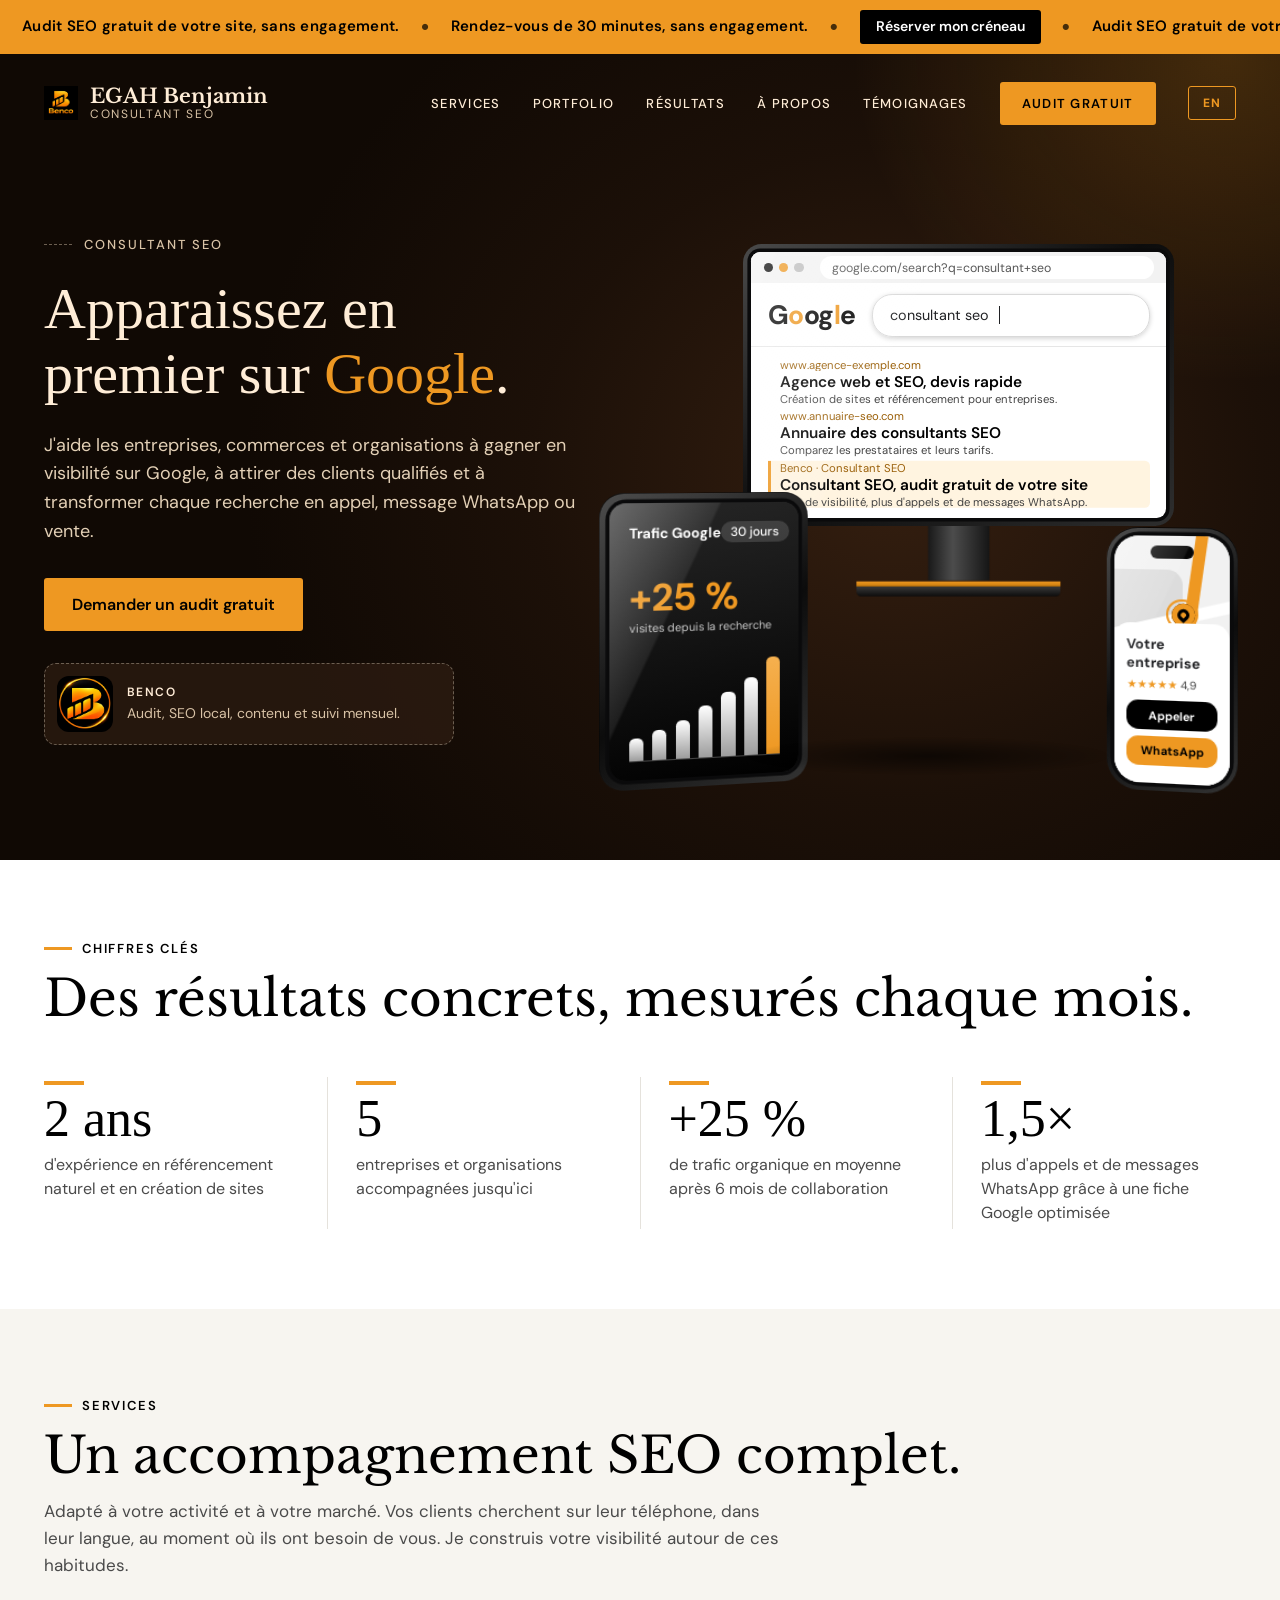
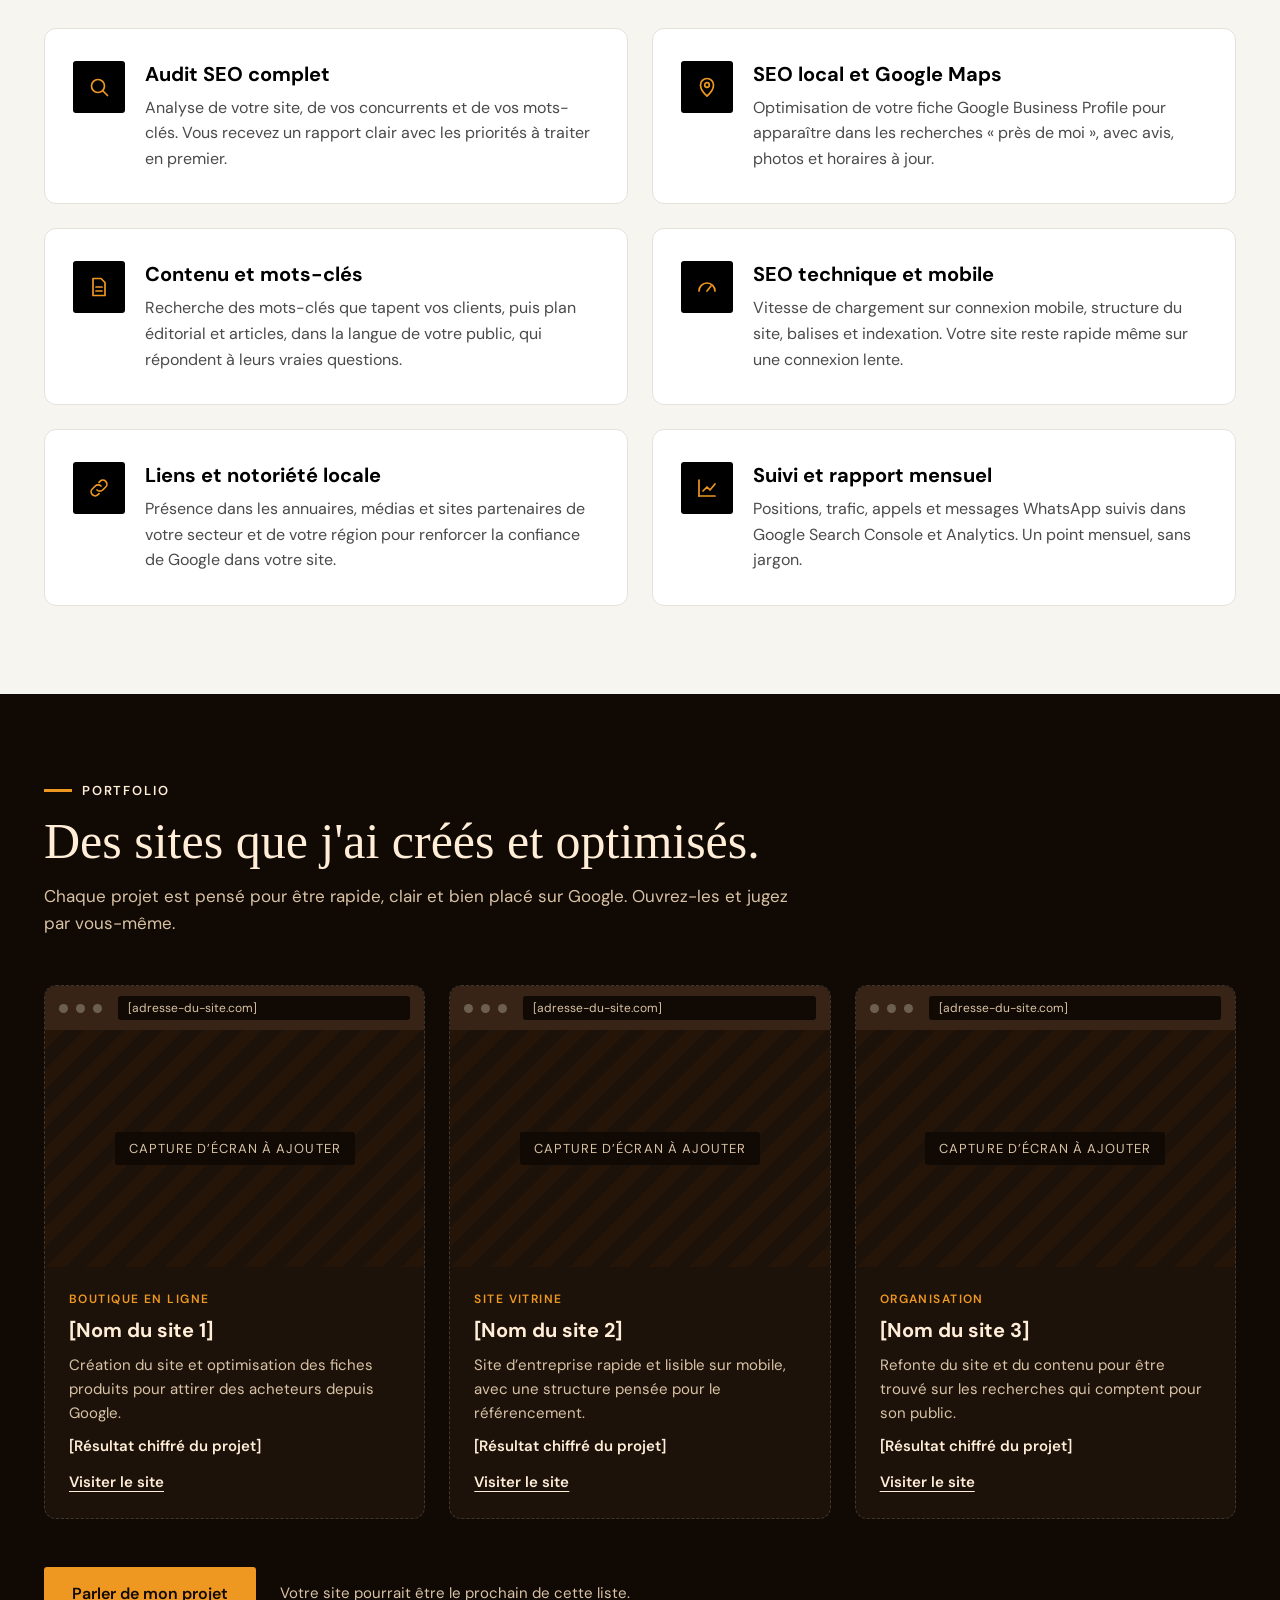
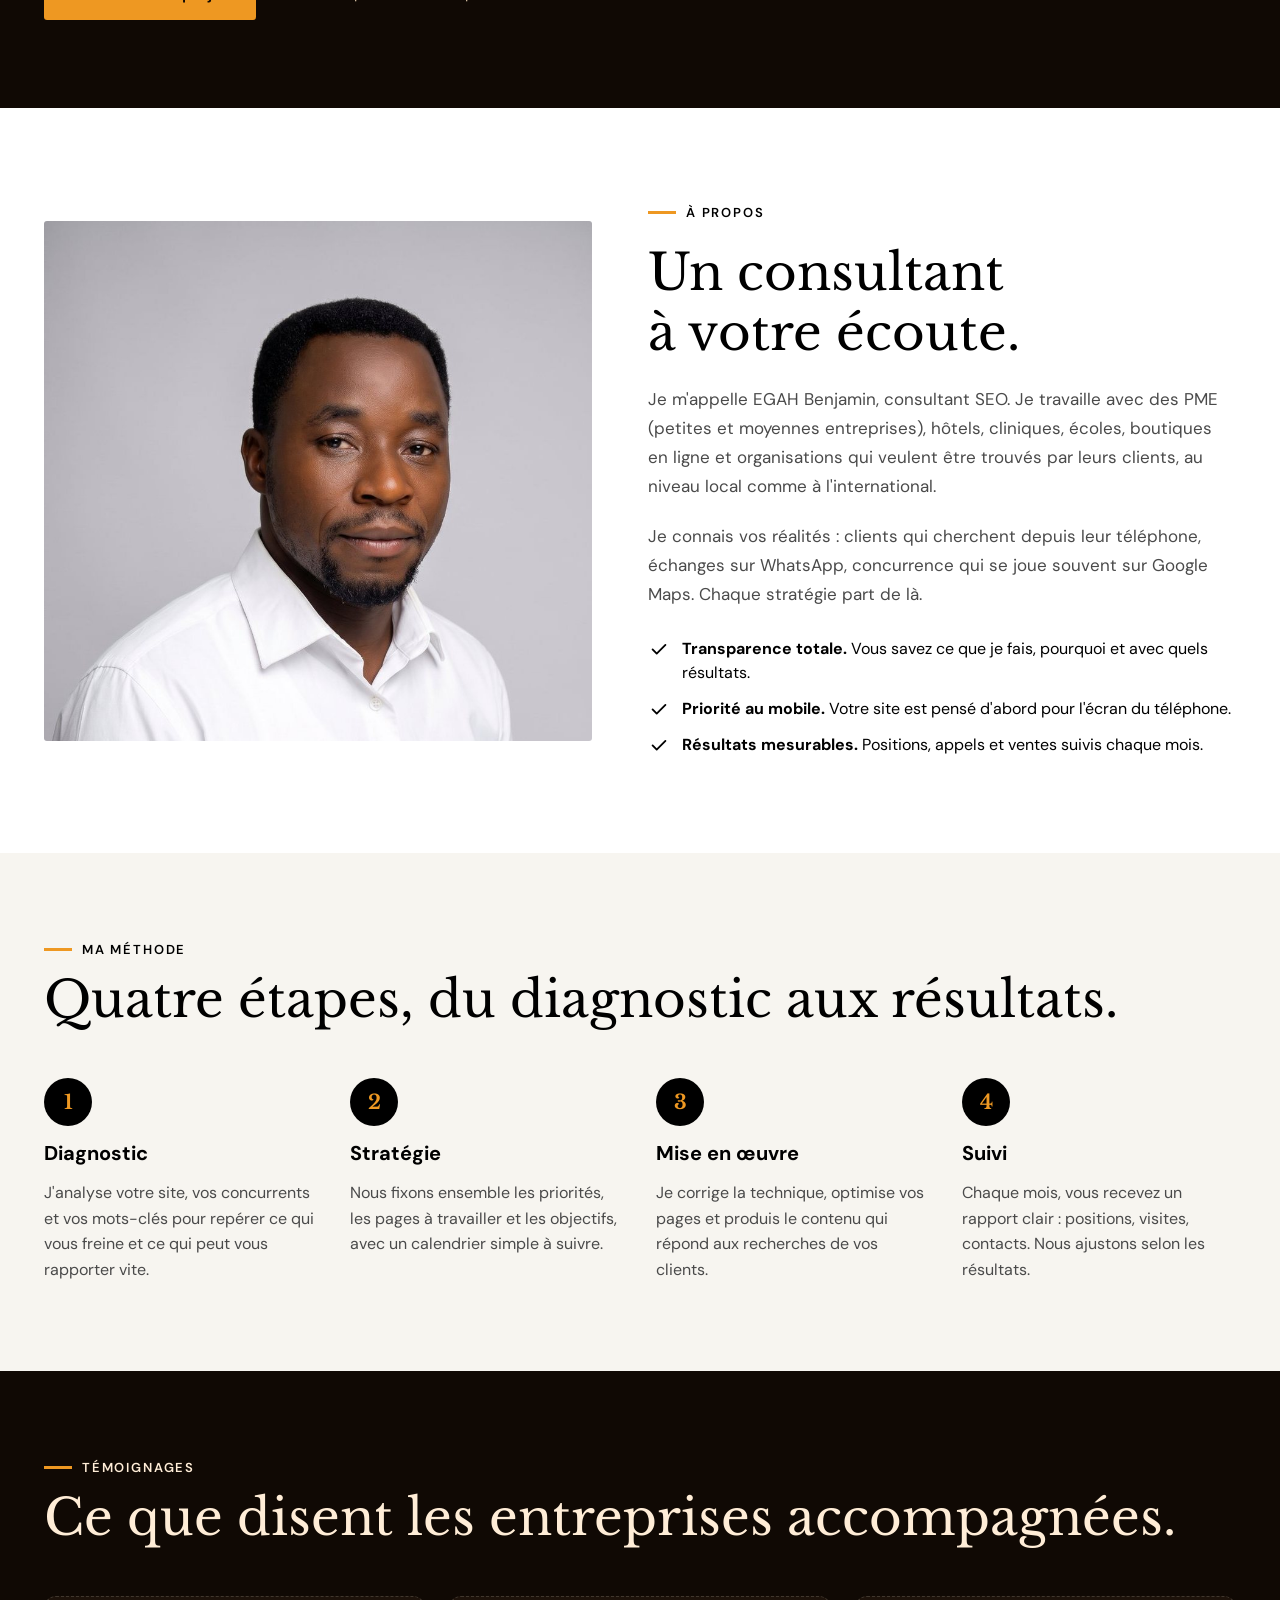
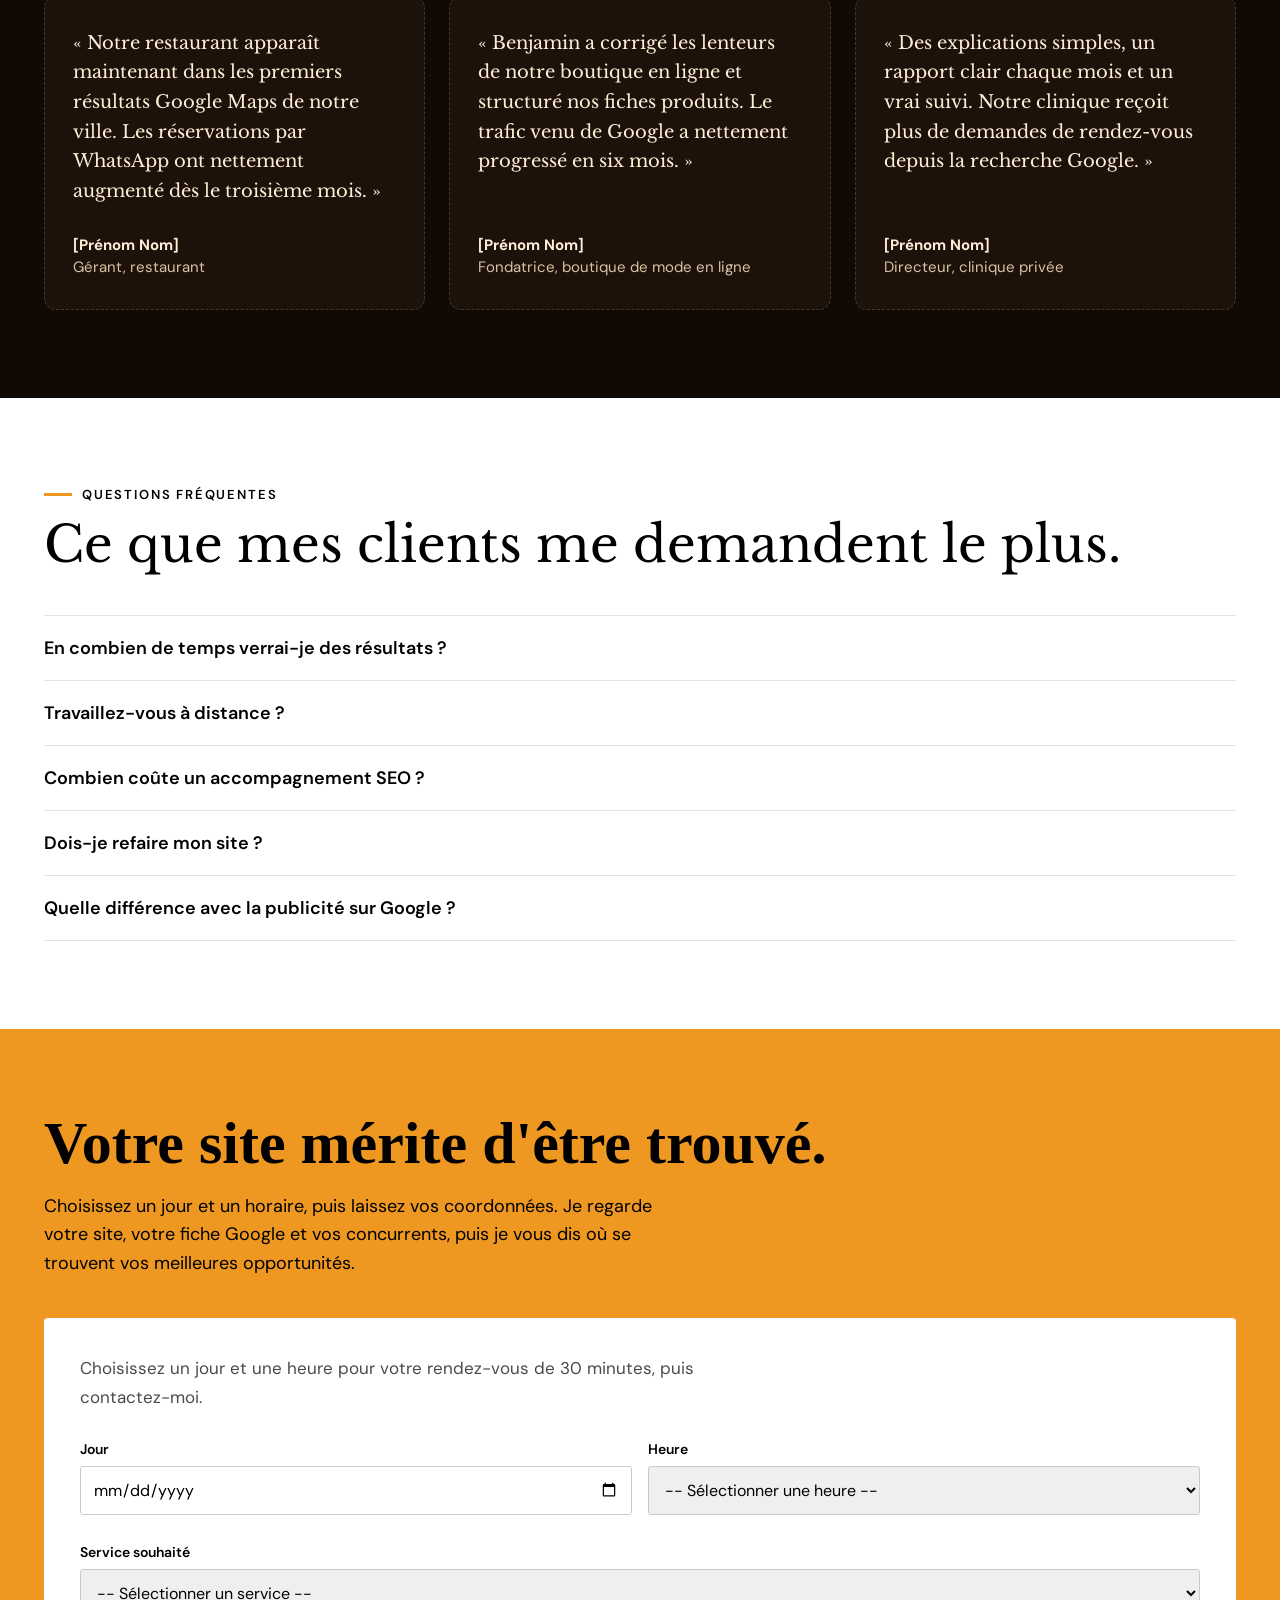
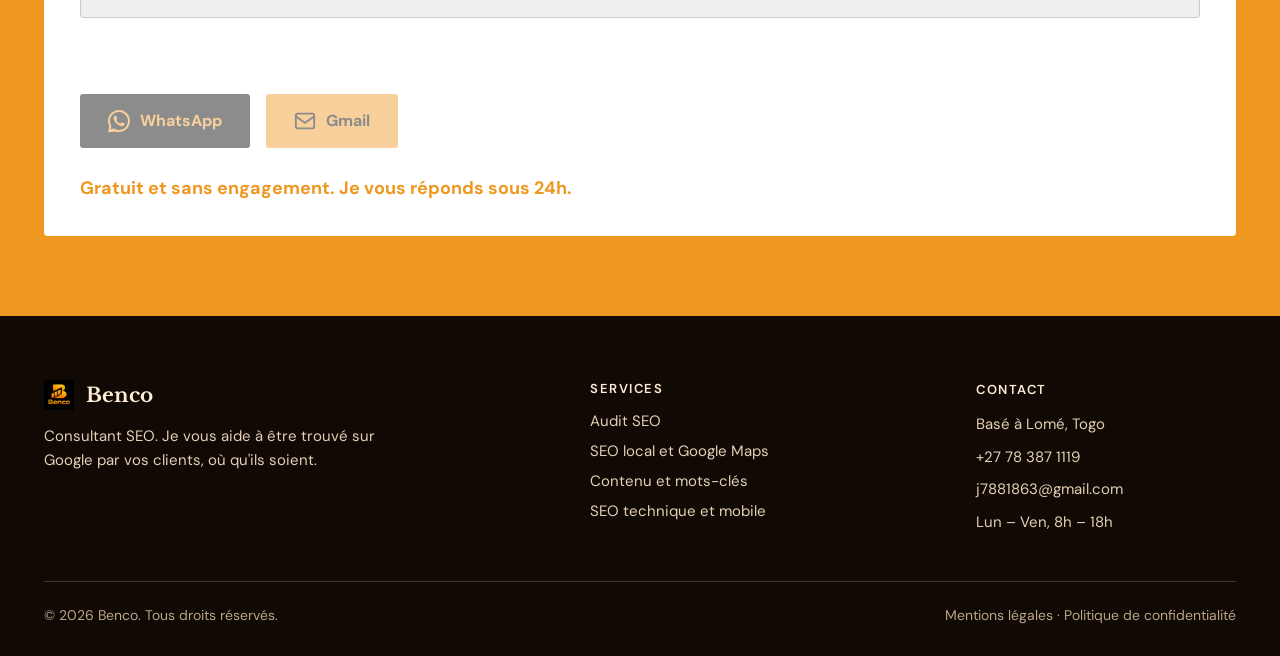
<file: index.html>
﻿<!doctype html>
<html lang="fr">
<head>
<meta charset="utf-8">
<meta name="viewport" content="width=device-width, initial-scale=1">
<meta name="theme-color" content="#100904">
<title>Benco, consultant SEO</title>
<meta name="description" content="Benco, consultant SEO : audit, SEO local, contenu et suivi pour apparaître en premier sur Google.">
<link rel="icon" type="image/webp" href="favicon.webp">
<link rel="apple-touch-icon" href="favicon.webp">

<link rel="preconnect" href="https://fonts.googleapis.com">
<script src="i18n.js"></script>
<link rel="stylesheet" href="https://fonts.googleapis.com/css2?family=DM+Sans:wght@400;500;600;700&family=Libre+Baskerville:wght@400;700&display=swap">
<style>
body{margin:0;font-family:'DM Sans',system-ui,sans-serif;color:#000000;background:#ffffff}
html{scroll-behavior:smooth}
a{color:inherit}
summary::-webkit-details-marker{display:none}
details[open] .faq-plus{transform:rotate(45deg)}
a:focus-visible{outline:3px solid #EE9822;outline-offset:3px;box-shadow:0 0 0 1px #000000}

/* ===== Animations ===== */
details{interpolate-size:allow-keywords}
@keyframes rise{from{opacity:0;translate:0 30px}to{opacity:1;translate:0 0}}
@keyframes dropin{from{opacity:0;translate:0 -16px}to{opacity:1;translate:0 0}}
@keyframes photo{from{opacity:0;clip-path:inset(0 0 100% 0 round 3px);scale:1.08}to{opacity:1;clip-path:inset(0 0 0 0 round 3px);scale:1}}
@keyframes floaty{from{translate:0 0}to{translate:-18px -28px}}
@keyframes hl{to{background-size:100% .09em}}
@keyframes rvup{from{opacity:0;translate:0 44px}to{opacity:1;translate:0 0}}
@keyframes rvbar{from{scale:0 1}to{scale:1 1}}
@keyframes rvclip{from{opacity:.2;clip-path:inset(0 100% 0 0 round 3px);scale:1.06}to{opacity:1;clip-path:inset(0 0 0 0 round 3px);scale:1}}
@keyframes prog{from{scale:0 1}to{scale:1 1}}
.ban{animation:dropin .7s cubic-bezier(.2,.7,.2,1) both}
.mq{overflow:hidden;padding:10px 0;font-size:15px;line-height:1.4}
.mqt{display:flex;width:max-content;animation:mq 34s linear infinite}
.mq:hover .mqt{animation-play-state:paused}
.mqg{display:flex;align-items:center;flex:none}
.mqi{font-weight:600;letter-spacing:.02em;white-space:nowrap;padding:0 22px}
.mqs{font-size:8px;opacity:.7}
.mqb{color:#ffffff;background:#000000;text-decoration:none;font-weight:600;font-size:14px;padding:7px 16px;border-radius:3px;margin:0 22px;white-space:nowrap}
@keyframes mq{to{transform:translateX(-50%)}}
.hd{animation:dropin .8s .1s cubic-bezier(.2,.7,.2,1) both}
.ht>*{animation:rise .9s cubic-bezier(.2,.7,.2,1) both}
.ht>*:nth-child(1){animation-delay:.25s}
.ht>*:nth-child(2){animation-delay:.38s}
.ht>*:nth-child(3){animation-delay:.52s}
.ht>*:nth-child(4){animation-delay:.66s}
.ht>*:nth-child(5){animation-delay:.8s}
.hl{background:linear-gradient(var(--acc),var(--acc)) no-repeat 0 96%/0 .09em;animation:hl .9s .95s cubic-bezier(.2,.7,.2,1) forwards}
.prog{display:none}
@supports (animation-timeline: view()){
  .rv{animation:rvup linear both;animation-timeline:view();animation-range:entry 0% entry 40%}
  .rv.d1{animation-range:entry 8% entry 48%}
  .rv.d2{animation-range:entry 16% entry 56%}
  .rv.d3{animation-range:entry 24% entry 64%}
  .rv.d4{animation-range:entry 32% entry 72%}
  .bar{transform-origin:0 50%;animation:rvbar linear both;animation-timeline:view();animation-range:entry 10% entry 70%}
  .ap{animation:rvclip linear both;animation-timeline:view();animation-range:entry 0% entry 60%}
  .prog{display:block;position:fixed;left:0;top:0;width:100%;height:3px;background:var(--acc);transform-origin:0 50%;z-index:50;animation:prog linear both;animation-timeline:scroll(root)}
}
.btn{transition:transform .3s cubic-bezier(.2,.7,.2,1),box-shadow .3s ease}
.btn:hover{transform:translateY(-3px);box-shadow:0 14px 26px -12px rgba(0,0,0,.55)}
.btn:active{transform:translateY(0) scale(.98)}
.nl{background:linear-gradient(var(--acc),var(--acc)) no-repeat left calc(100% - 6px)/0 2px;transition:background-size .4s cubic-bezier(.2,.7,.2,1)}
.nl:hover{background-size:100% 2px}
.fl{transition:color .25s ease,translate .25s ease}
.fl:hover{color:#EE9822 !important;translate:4px 0}
.card{transition:transform .45s cubic-bezier(.2,.7,.2,1),box-shadow .45s ease}
.card:hover{transform:translateY(-6px);box-shadow:0 24px 46px -22px rgba(0,0,0,.4)}
.dk:hover{box-shadow:0 24px 46px -20px rgba(238,152,34,.4)}
.ico,.num{transition:transform .45s cubic-bezier(.2,.7,.2,1),background-color .3s ease,color .3s ease}
.card:hover .ico{background:var(--acc) !important;color:#000000 !important;transform:rotate(-8deg) scale(1.08)}
.rv:hover .num{background:var(--acc) !important;color:#000000 !important;transform:scale(1.1)}
.lnk .arr{display:inline-block;transition:translate .3s cubic-bezier(.2,.7,.2,1)}
.lnk:hover .arr{translate:8px 0}
.faq-plus{transition:transform .4s cubic-bezier(.2,.7,.2,1)}
details summary{transition:padding-left .3s ease}
details summary:hover{padding-left:6px}
details::details-content{block-size:0;overflow:hidden;transition:block-size .45s cubic-bezier(.2,.7,.2,1),content-visibility .45s allow-discrete}
details[open]::details-content{block-size:auto}

@keyframes pulse {
  0%, 100% { opacity: 1; transform: scale(1); }
  50% { opacity: 0.85; transform: scale(1.02); }
}

@keyframes shake {
  0%, 100% { transform: translateX(0); }
  10%, 30%, 50%, 70%, 90% { transform: translateX(-5px); }
  20%, 40%, 60%, 80% { transform: translateX(5px); }
}

/* Bouton langue fixe sur mobile */
#lang-fixed {
  display: none;
  position: fixed;
  top: 14px;
  right: 14px;
  z-index: 9999;
  background: #EE9822;
  color: #000000;
  border: none;
  padding: 8px 14px;
  font-size: 13px;
  font-weight: 800;
  letter-spacing: 0.1em;
  border-radius: 3px;
  cursor: pointer;
  font-family: inherit;
  box-shadow: 0 2px 8px rgba(0,0,0,0.3);
}
@media (max-width: 720px) {
  #lang-fixed { display: block; }
  #lang-btn { display: none !important; }
}

@media (prefers-reduced-motion: reduce){
  *,*::before,*::after{animation:none !important;transition:none !important;scroll-behavior:auto !important}
}

/* ===== Mobile ===== */
@media (max-width:720px){
  .sec{padding-top:56px !important;padding-bottom:56px !important;gap:32px !important}
  .secf{padding-top:48px !important;padding-bottom:24px !important;gap:32px !important}
  .hd{padding:16px 0 !important;gap:12px 16px !important}
  .hd nav{width:100%;flex-wrap:nowrap !important;overflow-x:auto;gap:22px !important;white-space:nowrap;scrollbar-width:none;margin-right:-24px;padding-right:24px}
  .hd nav::-webkit-scrollbar{display:none}
  .hd nav a{flex:none}
  .hd nav .btn{order:-1;padding:10px 18px !important}
  .hin{padding:20px 0 56px !important;gap:32px !important}
  .ht{gap:18px !important}
  .ht .btn,#portfolio .btn,#contact .btn{display:block;width:100%;box-sizing:border-box;text-align:center}
  .ap{height:380px !important;flex:none !important;width:100% !important}
  .st{flex:1 1 40% !important;border-left:0 !important;padding:0 16px 0 0 !important}
  .bn{font-size:40px !important}
  .pad{padding:24px 20px !important}
  .fl{padding:6px 0}
  .ht a:not(.btn),.lnk{padding-top:10px !important;padding-bottom:10px !important}
  details summary{font-size:17px !important}
}
@media (hover:none){
  .card:hover,.btn:hover{transform:none;box-shadow:none}
  .card:hover .ico{background:#000000 !important;color:var(--acc) !important;transform:none}
  .rv:hover .num{background:#000000 !important;color:var(--acc) !important;transform:none}
  details summary:hover{padding-left:0}
}

/* ===== Contact et rendez-vous ===== */
[hidden]{display:none !important}
.stp{display:flex;align-items:center;gap:12px;font-size:18px;font-weight:700}
.stp .n{flex:none;width:30px;height:30px;display:flex;align-items:center;justify-content:center;border-radius:50%;background:#000000;color:var(--acc);font-family:'Libre Baskerville',Georgia,serif;font-size:15px}
.cal-h{display:flex;align-items:center;justify-content:space-between;gap:12px}
.cal-m{font-size:18px;font-weight:600;text-transform:capitalize;text-align:center}
.cal-nav{width:44px;height:44px;border:1px solid #CFCBC3;background:#ffffff;color:#000000;border-radius:3px;font-size:22px;line-height:1;cursor:pointer;transition:background-color .2s ease,border-color .2s ease}
.cal-nav:hover:not(:disabled){background:#F1EEE8;border-color:#000000}
.cal-nav:disabled{opacity:.35;cursor:default}
.cal-grid{display:grid;grid-template-columns:repeat(7,minmax(0,1fr));gap:4px}
.cal-wd{text-align:center;font-size:12px;letter-spacing:.08em;text-transform:uppercase;color:#4A4A4A;padding:4px 0}
.day{height:44px;min-width:0;border:0;border-radius:3px;background:transparent;color:#000000;font:inherit;font-size:15px;cursor:pointer;transition:background-color .2s ease,transform .2s ease}
.day:hover:not(:disabled){background:#F1EEE8}
.day.today{box-shadow:inset 0 0 0 1px #000000}
.day.sel{background:var(--acc);color:#000000;font-weight:700}
.day:disabled{color:#B5B1A9;cursor:default}
.day.blank{visibility:hidden}
.cal-sub{font-size:14px;color:#4A4A4A}
.slots{display:grid;grid-template-columns:repeat(auto-fill,minmax(84px,1fr));gap:8px}
.slot{height:44px;border:1px solid #CFCBC3;background:#ffffff;color:#000000;border-radius:3px;font:inherit;font-size:15px;cursor:pointer;transition:background-color .2s ease,border-color .2s ease,color .2s ease}
.slot:hover:not(:disabled){border-color:#000000}
.slot.sel{background:#000000;border-color:#000000;color:#ffffff}
.slot:disabled{color:#B5B1A9;background:#F7F5F0;cursor:default}
.row{display:flex;flex-wrap:wrap;gap:16px}
.fld{min-width:0;display:flex;flex-direction:column;gap:6px}
.row .fld{flex:1 1 180px}
.fld label{font-size:14px;font-weight:600}
.inp{width:100%;box-sizing:border-box;padding:12px 14px;border:1px solid #CFCBC3;border-radius:3px;background:#ffffff;color:#000000;font:inherit;font-size:16px;line-height:1.4;transition:border-color .2s ease,box-shadow .2s ease}
.inp:focus{outline:none;border-color:#000000;box-shadow:0 0 0 3px rgba(238,152,34,.6)}
textarea.inp{resize:vertical;min-height:84px}
.pick{font-size:15px;font-weight:600}
.err{min-height:0;font-size:14px;font-weight:600;color:#B00020}
.sub{height:54px;border:0;border-radius:3px;background:#000000;color:#ffffff;font:inherit;font-size:16px;font-weight:700;cursor:pointer;transition:transform .3s cubic-bezier(.2,.7,.2,1),box-shadow .3s ease}
.sub:hover:not(:disabled){transform:translateY(-3px);box-shadow:0 14px 26px -12px rgba(0,0,0,.55)}
.sub:disabled{opacity:.6;cursor:default}
.sub2{height:48px;padding:0 24px;border:1px solid #000000;border-radius:3px;background:#ffffff;color:#000000;font:inherit;font-size:15px;font-weight:600;cursor:pointer}
.wa{display:inline-flex;align-items:center;justify-content:center;height:48px;padding:0 24px;border-radius:3px;background:#000000;color:#ffffff;text-decoration:none;font-size:15px;font-weight:600;transition:transform .3s cubic-bezier(.2,.7,.2,1),box-shadow .3s ease}
.wa:hover{transform:translateY(-3px);box-shadow:0 14px 26px -12px rgba(0,0,0,.55)}
.wa:focus-visible{outline:3px solid #000000;outline-offset:2px;box-shadow:0 0 0 5px var(--acc)}
.done{display:flex;flex-direction:column;align-items:flex-start;gap:14px;padding:12px 0}
.ok{width:56px;height:56px;display:flex;align-items:center;justify-content:center;border-radius:50%;background:var(--acc)}
.day:focus-visible,.slot:focus-visible,.cal-nav:focus-visible,.sub:focus-visible,.sub2:focus-visible{outline:3px solid #000000;outline-offset:2px;box-shadow:0 0 0 5px var(--acc)}
@media (max-width:720px){
  .bk{padding:20px !important}
  .stp{font-size:17px}
}

/* ===== Hero : appareils en mouvement ===== */
@property --kpi{syntax:'<integer>';inherits:false;initial-value:0}
.hx-hero{position:relative;overflow:hidden;background:radial-gradient(42% 58% at 96% 0%,rgba(238,152,34,.22),rgba(238,152,34,0) 70%),radial-gradient(62% 88% at 70% 52%,#351f10 0%,#1c1008 46%,#100904 82%)}
.hx-card{display:flex;align-items:center;gap:14px;margin-top:8px;padding:12px 16px 12px 12px;max-width:380px;border:1px dashed #6c5f51;border-radius:12px;background:rgba(56,36,22,.55)}
.stgw{position:relative;flex:1 1 440px;min-width:0;max-width:640px;margin:0 auto;container-type:inline-size}
.stg{position:relative;width:60em;height:58em;margin:0 auto;font-size:10px;font-size:calc(100cqw / 60);perspective:130em;perspective-origin:50% 44%;transform-style:preserve-3d}
.hx-l{position:absolute;left:0;top:0;width:60em;height:58em;transform-style:preserve-3d;pointer-events:none;animation:hxSway 14s ease-in-out infinite alternate}
@keyframes hxSway{from{transform:rotateX(5deg) rotateY(-16deg)}to{transform:rotateX(2deg) rotateY(14deg)}}
.hx-d{position:absolute;transform-style:preserve-3d;box-sizing:border-box;padding:.8em;background:linear-gradient(145deg,#4a4a4a 0%,#0c0c0c 48%,#2e2e2e 100%);animation:hxEnt 1.1s cubic-bezier(.2,.7,.2,1) both,hxFl 7s ease-in-out infinite alternate}
.hx-d::before{content:"";position:absolute;inset:0;border-radius:inherit;background:#000000;transform:translateZ(-.5em)}
.hx-bk{position:absolute;inset:0;border-radius:inherit;background:#000000;transform:translateZ(-1em)}
@keyframes hxEnt{from{scale:.86}to{scale:1}}
@keyframes hxFl{from{translate:0 0 0}to{translate:0 -1.8em 0}}
.hx-scr{position:absolute;inset:.8em;border-radius:.9em;overflow:hidden;background:#fff;color:#202124;padding:1.4em;box-sizing:border-box;box-shadow:0 0 0 .35em #0a0a0b}
.hx-gl{position:absolute;inset:0;background:linear-gradient(115deg,rgba(255,255,255,.32) 0%,rgba(255,255,255,.08) 34%,rgba(255,255,255,0) 35%,rgba(255,255,255,0) 100%);pointer-events:none}
.hx-mon{left:12em;top:5em;width:42em;height:27.5em;border-radius:1.8em;animation-delay:.15s,0s}
.hx-mon::after{content:"";position:absolute;left:11em;top:100%;width:20em;height:7em;margin-top:0;transform:translateZ(-.6em);background:linear-gradient(90deg,#1a1a1a,#4d4d4d 40%,#161616) 7em 0/6em 5.4em no-repeat,linear-gradient(180deg,#EE9822,#c97c0c) 0 5.4em/20em .5em no-repeat,linear-gradient(180deg,#3a3a3a,#0c0c0c) 0 5.9em/20em 1em no-repeat;border-radius:.6em}
.hx-tab{left:0;top:29em;width:19em;height:27em;border-radius:2.2em;padding:.9em;background:linear-gradient(145deg,#4d4d4d,#0c0c0c 55%,#333333);transform:translateZ(7em) rotateY(14deg);animation-delay:.35s,-2s}
.hx-tab::before{background:#000000}.hx-tab .hx-bk{background:#000000}
.hx-tab .hx-scr{inset:.9em;border-radius:1.5em}
.hx-pho{left:46em;top:32em;width:11.5em;height:23.5em;border-radius:2.8em;padding:.7em;background:linear-gradient(145deg,#4d4d4d,#0c0c0c 52%,#333333);transform:translateZ(11em) rotateY(-12deg);animation-delay:.55s,-4s}
.hx-pho::before{background:#000000}.hx-pho .hx-bk{background:#000000}
.hx-pho .hx-scr{inset:.7em;border-radius:2.2em;padding:0}
/* ordinateur */
.mn-s{padding:0;background:#fff}
.mn-bar{display:flex;align-items:center;gap:.6em;height:3em;padding:0 1.2em;background:#f2f2f2}
.mn-dot{width:.9em;height:.9em;border-radius:50%}
.mn-url{margin-left:.8em;flex:1;font-size:1.2em;background:#fff;border-radius:1em;padding:.3em 1em;color:#555555;white-space:nowrap;overflow:hidden}
.mn-top{display:flex;align-items:center;gap:1.6em;padding:1.1em 1.6em .9em;border-bottom:.1em solid #e6e6e6}
.mn-logo{font-family:'Product Sans','DM Sans',Arial,sans-serif;font-size:2.6em;font-weight:700;letter-spacing:-.02em;line-height:1}
.mn-q{flex:1;height:2.8em;border-radius:1.4em;border:.1em solid #d9d9d9;box-shadow:0 .1em .4em rgba(0,0,0,.18);display:flex;align-items:center;padding:0 1.2em;font-size:1.4em;color:#202124}
.mn-qt{display:inline-block;overflow:hidden;white-space:nowrap;width:7.6em;border-right:.1em solid #202124;animation:hxType 9s steps(14,end) infinite}
@keyframes hxType{0%{width:0}18%,100%{width:7.6em}}
.mn-list{position:relative;margin:1.1em 1.6em 0;height:15em}
.mn-r{position:absolute;left:0;right:0;top:0;height:4.6em;display:flex;flex-direction:column;gap:.15em;justify-content:center;padding-left:.9em;border-left:.3em solid transparent;box-sizing:border-box}
.mn-r u{text-decoration:none;font-size:1.1em;color:#9a5f08;white-space:nowrap;overflow:hidden}
.mn-r b{font-size:1.5em;font-weight:600;color:#000000;white-space:nowrap;overflow:hidden}
.mn-r i{font-style:normal;font-size:1.1em;color:#444444;white-space:nowrap;overflow:hidden}
.mn-me{background:#fff4e0;border-left-color:#ee9822;border-radius:0 .5em .5em 0}
.mn-r1{animation:hxA 9s ease-in-out infinite}
.mn-r3{translate:0 5em;animation:hxB 9s ease-in-out infinite}
.mn-r2{translate:0 10em;animation:hxC 9s ease-in-out infinite}
@keyframes hxA{0%,38%{translate:0 0}52%,92%{translate:0 5em}100%{translate:0 0}}
@keyframes hxB{0%,38%{translate:0 5em}52%,92%{translate:0 10em}100%{translate:0 5em}}
@keyframes hxC{0%,38%{translate:0 10em}52%,92%{translate:0 0}100%{translate:0 10em}}
.mn-k{position:absolute;right:1.4em;bottom:1.2em;font-size:1.3em;font-weight:700;background:#000000;color:#EE9822;padding:.5em 1em;border-radius:1em;scale:0;animation:hxPop 9s ease-in-out infinite}
@keyframes hxPop{0%,50%{scale:0}58%,92%{scale:1}100%{scale:0}}
/* tablette */
.tb-s{background:linear-gradient(170deg,#262626,#111111 55%,#000000);color:#fff;padding:1.7em}
.tb-h{white-space:nowrap;display:flex;justify-content:space-between;align-items:center;font-size:1.3em;font-weight:700}
.tb-h em{font-style:normal;font-size:.9em;font-weight:500;background:rgba(255,255,255,.14);padding:.2em .8em;border-radius:1em}
.tb-n{margin-top:.9em;white-space:nowrap;font-size:3.5em;font-weight:700;line-height:1;color:#EE9822}
.tb-k{--kpi:25;counter-reset:k var(--kpi);animation:hxKpi 6s ease-out infinite}
.tb-k::before{content:"+" counter(k)}
@keyframes hxKpi{0%{--kpi:0}60%,100%{--kpi:25}}
.tb-sub{font-size:1.05em;white-space:nowrap;color:#c9c9c9;margin-top:.3em}
.tb-ch{position:absolute;left:1.7em;right:1.7em;bottom:1.7em;height:9em;display:flex;align-items:flex-end;gap:.8em;border-bottom:.12em solid rgba(255,255,255,.25)}
.tb-ch i{flex:1;height:var(--h);background:linear-gradient(180deg,#ffffff,#9d9d9d);border-radius:.5em .5em 0 0;transform-origin:50% 100%;animation:hxBar 6s var(--d) ease-out infinite}
.tb-ch i:last-child{background:linear-gradient(180deg,#F5B04F,#EE9822)}
@keyframes hxBar{0%{scale:1 0}40%,100%{scale:1 1}}
/* téléphone */
.ph-s{background:#f4f4f4}
.ph-map{position:absolute;inset:0;background:#f1f1f1;overflow:hidden}
.ph-park{position:absolute;left:-2em;top:3em;width:8em;height:6em;border-radius:1.4em;background:#dcdcdc}
.ph-lake{position:absolute;right:-2em;top:9em;width:7em;height:5em;border-radius:50%;background:#c4c4c4}
.ph-rd1{position:absolute;left:-2em;right:-2em;top:7em;height:1.1em;background:#fff;rotate:-14deg}
.ph-rd2{position:absolute;top:-2em;bottom:-2em;left:5.6em;width:1.1em;background:#EE9822;rotate:8deg}
.ph-rd3{position:absolute;left:-2em;right:-2em;top:12.5em;height:.9em;background:#fff;rotate:10deg}
.ph-pin{position:absolute;left:5em;top:6em;width:2em;height:2em}
.ph-dot{position:absolute;inset:0;border-radius:50% 50% 50% 0;rotate:-45deg;background:#EE9822;box-shadow:inset 0 0 0 .5em #EE9822,inset 0 0 0 .8em #000000}
.ph-ring{position:absolute;inset:-.4em;border-radius:50%;border:.25em solid #EE9822;animation:hxPulse 2.2s ease-out infinite}
@keyframes hxPulse{from{scale:1;border-width:.25em}to{scale:3.2;border-width:0}}
.ph-nt{position:absolute;left:50%;top:.9em;width:3.8em;height:1.1em;margin-left:-1.9em;border-radius:1em;background:#050505}
.ph-sheet{position:absolute;left:0;right:0;bottom:0;background:#fff;border-radius:1.4em 1.4em 0 0;padding:1.1em 1.1em 1.6em;display:flex;flex-direction:column;gap:.45em}
.ph-t{font-size:1.25em;font-weight:700}
.ph-st{font-size:1em;color:#444444}
.ph-btn{display:flex;flex-direction:column;gap:.5em;margin-top:.4em;font-size:1.05em;font-weight:700;text-align:center}
.ph-btn span{padding:.6em 0;border-radius:1em}
.ph-call{background:#000000;color:#ffffff}
.ph-wa{background:#EE9822;color:#000000;animation:hxNudge 3s ease-in-out infinite}
@keyframes hxNudge{0%,70%,100%{scale:1}80%{scale:1.07}90%{scale:.98}}
.stgw::after{content:"";position:absolute;left:8%;right:8%;bottom:1%;height:9%;background:radial-gradient(50% 50% at 50% 50%,rgba(0,0,0,.55),rgba(0,0,0,0) 70%);pointer-events:none}
@media (max-width:720px){
  .hx-card{max-width:none}
  .stgw{flex:1 1 100%}
}
/* ===== Barre mobile ===== */
.mbar,.mbsp{display:none}
@media (max-width:720px){
  .mbar{display:flex;gap:10px;position:fixed;left:0;right:0;bottom:0;z-index:50;padding:10px max(16px,env(safe-area-inset-right,0px)) calc(10px + env(safe-area-inset-bottom,0px)) max(16px,env(safe-area-inset-left,0px));background:rgba(16,9,4,.94);border-top:1px dashed #40372e}
  .mbar a{flex:1;display:block;text-align:center;text-decoration:none;font-weight:700;font-size:15px;padding:13px 8px;border-radius:3px;min-height:20px}
  .mbar .mb1{background:var(--acc);color:#000000}
  .mbar .mb2{background:#000000;color:#ffedd7;border:1px solid #ffedd7}
  .mbsp{display:block;height:76px}
  .hx-hero .hin{padding-top:8px !important}
  .stgw{margin-top:-6px}
  .mn-r b{font-size:1.6em}
  .hl{white-space:normal}
  h1{font-size:clamp(34px,9.4vw,44px) !important}
  html{scroll-padding-top:12px}
}
/* ===== Tablette et accessibilité ===== */
@media (prefers-reduced-motion: reduce){
  .mn-r1{translate:0 5em}.mn-r3{translate:0 10em}.mn-r2{translate:0 0}.mn-k{scale:1}
  .mqt{width:100%;justify-content:center}.mqg[aria-hidden]{display:none}.mqg{flex:0 1 100%;box-sizing:border-box;flex-wrap:wrap;justify-content:center;row-gap:8px;padding:0 16px}.mqg>*:nth-child(n+6){display:none}
}
@media (min-width:721px) and (max-width:1100px){
  .hd{gap:14px 24px !important}
  .hd nav{width:100%;justify-content:space-between;gap:12px 18px !important;font-size:12px !important}
  .hx-hero .hin{padding-top:24px !important}
}
@media (max-width:1000px){
  .stgw{flex:1 1 100% !important;max-width:600px}
}
@media (max-width:380px){
  .mbar a{font-size:14px;padding:12px 6px}
  .hd nav{gap:18px !important}
}
</style>

</head>
<body>

<button id="lang-fixed" onclick="toggleLang()">EN</button>

<div style="--acc:#EE9822;display:flex;flex-direction:column;background:#ffffff;font-family:'DM Sans',system-ui,sans-serif;color:#000000">
  <div class="prog" aria-hidden="true"></div>
  <div class="mbar"><a class="mb1" href="#contact" data-i18n="mbar-cta">Réserver un créneau</a><a class="mb2" href="https://wa.me/27783871119?text=Bonjour%20Benjamin%2C%20je%20souhaite%20un%20audit%20SEO." target="_blank" rel="noopener">WhatsApp</a></div>

  <!-- BANDEROLE -->
  <div style="background:#EE9822;color:#000000">
    <div class="ban mq">
      <div class="mqt">
        <div class="mqg"><span class="mqi" data-i18n="banner-txt1">Audit SEO gratuit de votre site, sans engagement.</span><span class="mqs" aria-hidden="true">●</span><span class="mqi" data-i18n="banner-txt2">Rendez-vous de 30 minutes, sans engagement.</span><span class="mqs" aria-hidden="true">●</span><a class="btn mqb" href="#contact" data-i18n="banner-cta">Réserver mon créneau</a><span class="mqs" aria-hidden="true">●</span><span class="mqi" data-i18n="banner-txt1">Audit SEO gratuit de votre site, sans engagement.</span><span class="mqs" aria-hidden="true">●</span><span class="mqi" data-i18n="banner-txt2">Rendez-vous de 30 minutes, sans engagement.</span><span class="mqs" aria-hidden="true">●</span><a class="btn mqb" href="#contact" data-i18n="banner-cta">Réserver mon créneau</a><span class="mqs" aria-hidden="true">●</span></div>
        <div class="mqg" aria-hidden="true"><span class="mqi" data-i18n="banner-txt1">Audit SEO gratuit de votre site, sans engagement.</span><span class="mqs" aria-hidden="true">●</span><span class="mqi" data-i18n="banner-txt2">Rendez-vous de 30 minutes, sans engagement.</span><span class="mqs" aria-hidden="true">●</span><a class="btn mqb" href="#contact" data-i18n="banner-cta">Réserver mon créneau</a><span class="mqs" aria-hidden="true">●</span><span class="mqi" data-i18n="banner-txt1">Audit SEO gratuit de votre site, sans engagement.</span><span class="mqs" aria-hidden="true">●</span><span class="mqi" data-i18n="banner-txt2">Rendez-vous de 30 minutes, sans engagement.</span><span class="mqs" aria-hidden="true">●</span><a class="btn mqb" href="#contact" data-i18n="banner-cta">Réserver mon créneau</a><span class="mqs" aria-hidden="true">●</span></div>
      </div>
    </div>
  </div>

  <!-- HERO + NAV -->
  <div class="hx-hero">
    <canvas id="hero-canvas" class="section-canvas" aria-hidden="true" style="position:absolute;inset:0;width:100%;height:100%;z-index:0;pointer-events:none"></canvas>
    <div style="position:relative;z-index:1;max-width:1240px;margin:0 auto;padding:0 24px;box-sizing:border-box">

      <div class="hd" style="display:flex;flex-wrap:wrap;align-items:center;justify-content:space-between;gap:16px 32px;padding:28px 0">
        <a href="#top" style="display:flex;align-items:center;gap:12px;text-decoration:none;color:#ffedd7">
          <img src="icon-bars.webp" alt="Bars" width="34" height="34" style="display:block">
          <span style="display:flex;flex-direction:column;line-height:1.15">
            <span style="font-family:'Libre Baskerville',Georgia,serif;font-size:20px;font-weight:700" data-i18n="header-name">EGAH Benjamin</span>
            <span style="font-size:12px;letter-spacing:0.14em;text-transform:uppercase;color:#d9c3a6" data-i18n="header-title">Consultant SEO</span>
          </span>
        </a>
        <nav aria-label="Navigation principale" style="display:flex;flex-wrap:wrap;align-items:center;gap:12px 32px;font-size:13px;letter-spacing:0.1em;text-transform:uppercase;font-weight:500">
          <a class="nl" href="#services" style="text-decoration:none;color:#ffedd7;padding:10px 0" data-i18n="nav-services">Services</a>
          <a class="nl" href="#portfolio" style="text-decoration:none;color:#ffedd7;padding:10px 0" data-i18n="nav-portfolio">Portfolio</a>
          <a class="nl" href="#resultats" style="text-decoration:none;color:#ffedd7;padding:10px 0" data-i18n="nav-resultats">Résultats</a>
          <a class="nl" href="#a-propos" style="text-decoration:none;color:#ffedd7;padding:10px 0" data-i18n="nav-apropos">À propos</a>
          <a class="nl" href="#temoignages" style="text-decoration:none;color:#ffedd7;padding:10px 0" data-i18n="nav-temoignages">Témoignages</a>
          <a class="btn" href="#contact" style="text-decoration:none;color:#000000;background:#EE9822;padding:13px 22px;font-weight:600;border-radius:3px" data-i18n="nav-cta">Audit gratuit</a>
          <button id="lang-btn" onclick="toggleLang()" style="background:transparent;border:1px solid #EE9822;color:#EE9822;padding:8px 14px;font-size:12px;letter-spacing:0.1em;font-weight:700;border-radius:3px;cursor:pointer;font-family:inherit">EN</button>
        </nav>
      </div>

      <div id="top" class="hin" style="display:flex;flex-wrap:wrap;align-items:center;gap:32px 40px;padding:40px 0 72px">
        <div class="ht" style="flex:1 1 360px;min-width:0;display:flex;flex-direction:column;gap:24px">
          <div style="font-size:13px;letter-spacing:0.16em;text-transform:uppercase;font-weight:500;color:#d9c3a6;display:flex;align-items:center;gap:12px"><span style="width:28px;border-top:1px dashed #6c5f51"></span><span data-i18n="hero-label">Consultant SEO</span></div>
          <h1 style="margin:0;font-family:’Libre Baskerville’,Georgia,serif;font-weight:400;font-size:clamp(36px,5vw,58px);line-height:1.12;color:#ffedd7;text-wrap:balance" data-i18n="hero-h1">Apparaissez en premier sur <span class="hl" style="color:#EE9822">Google</span>.</h1>
          <p style="margin:0;font-size:18px;line-height:1.6;color:#e3d0b6;max-width:34em" data-i18n="hero-p">J’aide les entreprises, commerces et organisations à gagner en visibilité sur Google, à attirer des clients qualifiés et à transformer chaque recherche en appel, message WhatsApp ou vente.</p>
          <div style="display:flex;flex-wrap:wrap;align-items:center;gap:20px 28px;padding-top:8px">
            <a class="btn" href="#contact" style="text-decoration:none;color:#000000;background:#EE9822;padding:16px 28px;font-weight:600;font-size:16px;border-radius:3px" data-i18n="hero-cta">Demander un audit gratuit</a>
          </div>
          <div class="hx-card">
            <img src="logo-benco.webp" alt="Benco Logo" style="width:56px;height:56px;border-radius:12px;object-fit:cover;object-position:center;display:block;flex:none">
            <div style="display:flex;flex-direction:column;gap:4px;min-width:0">
              <span style="font-size:12px;letter-spacing:0.12em;text-transform:uppercase;font-weight:600;color:#ffedd7">Benco</span>
              <span style="font-size:14px;line-height:1.4;color:#d9c3a6" data-i18n="hero-card-sub">Audit, SEO local, contenu et suivi mensuel.</span>
            </div>
          </div>
        </div>

        <div class="stgw" role="img" aria-label="Un ordinateur, une tablette et un téléphone affichant les résultats Google, la croissance du trafic et les appels reçus">
          <div class="stg" aria-hidden="true">
            <div class="hx-l">

              <div class="hx-d hx-mon"><div class="hx-bk"></div>
                <div class="hx-scr mn-s">
                  <div class="mn-bar"><span class="mn-dot" style="background:#000000"></span><span class="mn-dot" style="background:#EE9822"></span><span class="mn-dot" style="background:#bdbdbd"></span><span class="mn-url" data-i18n="mockup-url">google.com/search?q=consultant+seo</span></div>
                  <div class="mn-top"><span class="mn-logo"><b style="color:#000000">G</b><b style="color:#EE9822">o</b><b style="color:#000000">o</b><b style="color:#000000">g</b><b style="color:#EE9822">l</b><b style="color:#000000">e</b></span>
                    <span class="mn-q"><span class="mn-qt" data-i18n="mockup-query">consultant seo</span></span></div>
                  <div class="mn-list">
                    <div class="mn-r mn-r1"><u>www.agence-exemple.com</u><b data-i18n="mockup-ad1-title">Agence web et SEO, devis rapide</b><i data-i18n="mockup-ad1-desc">Création de sites et référencement pour entreprises.</i></div>
                    <div class="mn-r mn-r3"><u>www.annuaire-seo.com</u><b data-i18n="mockup-ad2-title">Annuaire des consultants SEO</b><i data-i18n="mockup-ad2-desc">Comparez les prestataires et leurs tarifs.</i></div>
                    <div class="mn-r mn-r2 mn-me"><u>Benco · Consultant SEO</u><b data-i18n="mockup-me-title">Consultant SEO, audit gratuit de votre site</b><i data-i18n="mockup-me-desc">Plus de visibilité, plus d’appels et de messages WhatsApp.</i></div>
                  </div>
                  <span class="mn-k" data-i18n="mockup-badge">N°1 sur Google</span>
                  <div class="hx-gl"></div>
                </div>
              </div>

              <div class="hx-d hx-tab"><div class="hx-bk"></div>
                <div class="hx-scr tb-s">
                  <div class="tb-h"><span data-i18n="mockup-traffic">Trafic Google</span><em data-i18n="mockup-days">30 jours</em></div>
                  <div class="tb-n"><span class="tb-k"></span><span class="tb-p"> %</span></div>
                  <div class="tb-sub" data-i18n="mockup-visits">visites depuis la recherche</div>
                  <div class="tb-ch"><i style="--h:22%;--d:0s"></i><i style="--h:30%;--d:.12s"></i><i style="--h:38%;--d:.24s"></i><i style="--h:52%;--d:.36s"></i><i style="--h:66%;--d:.48s"></i><i style="--h:80%;--d:.6s"></i><i style="--h:100%;--d:.72s"></i></div>
                  <div class="hx-gl"></div>
                </div>
              </div>

              <div class="hx-d hx-pho"><div class="hx-bk"></div>
                <div class="hx-scr ph-s">
                  <div class="ph-map"><span class="ph-park"></span><span class="ph-lake"></span><span class="ph-rd1"></span><span class="ph-rd2"></span><span class="ph-rd3"></span>
                    <span class="ph-pin"><span class="ph-ring"></span><span class="ph-dot"></span></span></div>
                  <div class="ph-nt"></div>
                  <div class="ph-sheet">
                    <b class="ph-t" data-i18n="mockup-phone-title">Votre entreprise</b>
                    <span class="ph-st"><span style="color:#EE9822">★★★★★</span> 4,9</span>
                    <div class="ph-btn"><span class="ph-call" data-i18n="mockup-phone-call">Appeler</span><span class="ph-wa" data-i18n="mockup-phone-wa">WhatsApp</span></div>
                  </div>
                  <div class="hx-gl"></div>
                </div>
              </div>

            </div>
            </div>
          </div>
        </div>
      </div>

    </div>
  </div>

  <!-- CHIFFRES CLES -->
  <div id="resultats" style="background:#ffffff">
    <div class="sec" style="max-width:1240px;margin:0 auto;padding:80px 24px;box-sizing:border-box;display:flex;flex-direction:column;gap:48px">
      <div class="rv" style="display:flex;flex-direction:column;gap:12px">
        <div style="display:flex;align-items:center;gap:10px;font-size:13px;letter-spacing:0.14em;text-transform:uppercase;color:#000000;font-weight:600"><span style="width:28px;height:3px;background:#EE9822"></span><span data-i18n="stats-label">Chiffres clés</span></div>
        <h2 style="margin:0;font-family:'Libre Baskerville',Georgia,serif;font-weight:400;font-size:clamp(30px,4.2vw,50px);line-height:1.2;text-wrap:balance" data-i18n="stats-h2">Des résultats concrets, mesurés chaque mois.</h2>
      </div>
      <div style="display:flex;flex-wrap:wrap;gap:32px 0">
        <div class="rv d1 st" style="flex:1 1 220px;min-width:0;display:flex;flex-direction:column;gap:8px;padding:4px 28px 4px 0">
          <span class="bar" style="width:40px;height:4px;background:#EE9822"></span><div class="bn" style="font-family:’Libre Baskerville’,Georgia,serif;font-size:52px;line-height:1;color:#000000" data-i18n="stat1-num">2 ans</div>
          <div style="font-size:16px;line-height:1.5;color:#4A4A4A" data-i18n="stat1-label">d’expérience en référencement naturel et en création de sites</div>
        </div>
        <div class="rv d2 st" style="flex:1 1 220px;min-width:0;display:flex;flex-direction:column;gap:8px;padding:4px 28px;border-left:1px solid #E5E2DC">
          <span class="bar" style="width:40px;height:4px;background:#EE9822"></span><div class="bn" style="font-family:’Libre Baskerville’,Georgia,serif;font-size:52px;line-height:1;color:#000000" data-i18n="stat2-num">5</div>
          <div style="font-size:16px;line-height:1.5;color:#4A4A4A" data-i18n="stat2-label">entreprises et organisations accompagnées jusqu’ici</div>
        </div>
        <div class="rv d3 st" style="flex:1 1 220px;min-width:0;display:flex;flex-direction:column;gap:8px;padding:4px 28px;border-left:1px solid #E5E2DC">
          <span class="bar" style="width:40px;height:4px;background:#EE9822"></span><div class="bn" style="font-family:’Libre Baskerville’,Georgia,serif;font-size:52px;line-height:1;color:#000000" data-i18n="stat3-num">+25&nbsp;%</div>
          <div style="font-size:16px;line-height:1.5;color:#4A4A4A" data-i18n="stat3-label">de trafic organique en moyenne après 6 mois de collaboration</div>
        </div>
        <div class="rv d4 st" style="flex:1 1 220px;min-width:0;display:flex;flex-direction:column;gap:8px;padding:4px 0 4px 28px;border-left:1px solid #E5E2DC">
          <span class="bar" style="width:40px;height:4px;background:#EE9822"></span><div class="bn" style="font-family:’Libre Baskerville’,Georgia,serif;font-size:52px;line-height:1;color:#000000" data-i18n="stat4-num">1,5×</div>
          <div style="font-size:16px;line-height:1.5;color:#4A4A4A" data-i18n="stat4-label">plus d’appels et de messages WhatsApp grâce à une fiche Google optimisée</div>
        </div>
      </div>
    </div>
  </div>

  <!-- SERVICES -->
  <div id="services" style="background:#F7F5F0">
    <div class="sec" style="max-width:1240px;margin:0 auto;padding:88px 24px;box-sizing:border-box;display:flex;flex-direction:column;gap:48px">
      <div class="rv" style="display:flex;flex-direction:column;gap:12px">
        <div style="display:flex;align-items:center;gap:10px;font-size:13px;letter-spacing:0.14em;text-transform:uppercase;color:#000000;font-weight:600"><span style="width:28px;height:3px;background:#EE9822"></span><span data-i18n="services-label">Services</span></div>
        <h2 style="margin:0;font-family:'Libre Baskerville',Georgia,serif;font-weight:400;font-size:clamp(30px,4.2vw,50px);line-height:1.2;text-wrap:balance" data-i18n="services-h2">Un accompagnement SEO complet.</h2>
        <p style="margin:0;font-size:17px;line-height:1.6;color:#4A4A4A;max-width:44em" data-i18n="services-p">Adapté à votre activité et à votre marché. Vos clients cherchent sur leur téléphone, dans leur langue, au moment où ils ont besoin de vous. Je construis votre visibilité autour de ces habitudes.</p>
      </div>
      <div style="display:flex;flex-wrap:wrap;gap:24px">

        <div class="card rv d1 pad" style="flex:1 1 420px;min-width:0;display:flex;flex-direction:row;align-items:flex-start;gap:20px;background:#ffffff;border:1px solid #E5E2DC;padding:32px 28px;border-radius:12px">
          <div class="ico" style="flex:none;width:52px;height:52px;display:flex;align-items:center;justify-content:center;background:#000000;color:#EE9822;border-radius:3px">
            <svg width="24" height="24" viewBox="0 0 24 24" fill="none" stroke="currentColor" stroke-width="1.7" stroke-linecap="round" stroke-linejoin="round" aria-hidden="true"><circle cx="11" cy="11" r="6.5"/><path d="M16 16l4.5 4.5"/></svg>
          </div>
          <div style="flex:1 1 0;min-width:0;display:flex;flex-direction:column;gap:8px"><h3 style="margin:0;font-size:20px;font-weight:700" data-i18n="svc1-title">Audit SEO complet</h3><p style="margin:0;font-size:16px;line-height:1.6;color:#4A4A4A" data-i18n="svc1-desc">Analyse de votre site, de vos concurrents et de vos mots-clés. Vous recevez un rapport clair avec les priorités à traiter en premier.</p></div>
        </div>

        <div class="card rv d2 pad" style="flex:1 1 420px;min-width:0;display:flex;flex-direction:row;align-items:flex-start;gap:20px;background:#ffffff;border:1px solid #E5E2DC;padding:32px 28px;border-radius:12px">
          <div class="ico" style="flex:none;width:52px;height:52px;display:flex;align-items:center;justify-content:center;background:#000000;color:#EE9822;border-radius:3px">
            <svg width="24" height="24" viewBox="0 0 24 24" fill="none" stroke="currentColor" stroke-width="1.7" stroke-linecap="round" stroke-linejoin="round" aria-hidden="true"><path d="M12 21s-6.5-5.6-6.5-11a6.5 6.5 0 0113 0c0 5.4-6.5 11-6.5 11z"/><circle cx="12" cy="10" r="2.3"/></svg>
          </div>
          <div style="flex:1 1 0;min-width:0;display:flex;flex-direction:column;gap:8px"><h3 style="margin:0;font-size:20px;font-weight:700" data-i18n="svc2-title">SEO local et Google Maps</h3><p style="margin:0;font-size:16px;line-height:1.6;color:#4A4A4A" data-i18n="svc2-desc">Optimisation de votre fiche Google Business Profile pour apparaître dans les recherches « près de moi », avec avis, photos et horaires à jour.</p></div>
        </div>

        <div class="card rv d1 pad" style="flex:1 1 420px;min-width:0;display:flex;flex-direction:row;align-items:flex-start;gap:20px;background:#ffffff;border:1px solid #E5E2DC;padding:32px 28px;border-radius:12px">
          <div class="ico" style="flex:none;width:52px;height:52px;display:flex;align-items:center;justify-content:center;background:#000000;color:#EE9822;border-radius:3px">
            <svg width="24" height="24" viewBox="0 0 24 24" fill="none" stroke="currentColor" stroke-width="1.7" stroke-linecap="round" stroke-linejoin="round" aria-hidden="true"><path d="M6 3.5h8l4 4V20.5H6z"/><path d="M9 12h6M9 16h6"/></svg>
          </div>
          <div style="flex:1 1 0;min-width:0;display:flex;flex-direction:column;gap:8px"><h3 style="margin:0;font-size:20px;font-weight:700" data-i18n="svc3-title">Contenu et mots-clés</h3><p style="margin:0;font-size:16px;line-height:1.6;color:#4A4A4A" data-i18n="svc3-desc">Recherche des mots-clés que tapent vos clients, puis plan éditorial et articles, dans la langue de votre public, qui répondent à leurs vraies questions.</p></div>
        </div>

        <div class="card rv d2 pad" style="flex:1 1 420px;min-width:0;display:flex;flex-direction:row;align-items:flex-start;gap:20px;background:#ffffff;border:1px solid #E5E2DC;padding:32px 28px;border-radius:12px">
          <div class="ico" style="flex:none;width:52px;height:52px;display:flex;align-items:center;justify-content:center;background:#000000;color:#EE9822;border-radius:3px">
            <svg width="24" height="24" viewBox="0 0 24 24" fill="none" stroke="currentColor" stroke-width="1.7" stroke-linecap="round" stroke-linejoin="round" aria-hidden="true"><path d="M4 16a8 8 0 1116 0"/><path d="M12 16l4-5"/></svg>
          </div>
          <div style="flex:1 1 0;min-width:0;display:flex;flex-direction:column;gap:8px"><h3 style="margin:0;font-size:20px;font-weight:700" data-i18n="svc4-title">SEO technique et mobile</h3><p style="margin:0;font-size:16px;line-height:1.6;color:#4A4A4A" data-i18n="svc4-desc">Vitesse de chargement sur connexion mobile, structure du site, balises et indexation. Votre site reste rapide même sur une connexion lente.</p></div>
        </div>

        <div class="card rv d1 pad" style="flex:1 1 420px;min-width:0;display:flex;flex-direction:row;align-items:flex-start;gap:20px;background:#ffffff;border:1px solid #E5E2DC;padding:32px 28px;border-radius:12px">
          <div class="ico" style="flex:none;width:52px;height:52px;display:flex;align-items:center;justify-content:center;background:#000000;color:#EE9822;border-radius:3px">
            <svg width="24" height="24" viewBox="0 0 24 24" fill="none" stroke="currentColor" stroke-width="1.7" stroke-linecap="round" stroke-linejoin="round" aria-hidden="true"><path d="M10 14a4 4 0 005.7 0l3-3a4 4 0 00-5.7-5.7l-1 1"/><path d="M14 10a4 4 0 00-5.7 0l-3 3a4 4 0 005.7 5.7l1-1"/></svg>
          </div>
          <div style="flex:1 1 0;min-width:0;display:flex;flex-direction:column;gap:8px"><h3 style="margin:0;font-size:20px;font-weight:700" data-i18n="svc5-title">Liens et notoriété locale</h3><p style="margin:0;font-size:16px;line-height:1.6;color:#4A4A4A" data-i18n="svc5-desc">Présence dans les annuaires, médias et sites partenaires de votre secteur et de votre région pour renforcer la confiance de Google dans votre site.</p></div>
        </div>

        <div class="card rv d2 pad" style="flex:1 1 420px;min-width:0;display:flex;flex-direction:row;align-items:flex-start;gap:20px;background:#ffffff;border:1px solid #E5E2DC;padding:32px 28px;border-radius:12px">
          <div class="ico" style="flex:none;width:52px;height:52px;display:flex;align-items:center;justify-content:center;background:#000000;color:#EE9822;border-radius:3px">
            <svg width="24" height="24" viewBox="0 0 24 24" fill="none" stroke="currentColor" stroke-width="1.7" stroke-linecap="round" stroke-linejoin="round" aria-hidden="true"><path d="M4 20V4"/><path d="M4 20h16"/><path d="M8 15l4-4 3 3 5-6"/></svg>
          </div>
          <div style="flex:1 1 0;min-width:0;display:flex;flex-direction:column;gap:8px"><h3 style="margin:0;font-size:20px;font-weight:700" data-i18n="svc6-title">Suivi et rapport mensuel</h3><p style="margin:0;font-size:16px;line-height:1.6;color:#4A4A4A" data-i18n="svc6-desc">Positions, trafic, appels et messages WhatsApp suivis dans Google Search Console et Analytics. Un point mensuel, sans jargon.</p></div>
        </div>

      </div>
    </div>
  </div>

  <!-- PORTFOLIO -->
  <div id="portfolio" style="background:#100904;position:relative;overflow:hidden">
    <canvas class="section-canvas" aria-hidden="true" style="position:absolute;inset:0;width:100%;height:100%;z-index:0;pointer-events:none"></canvas>
    <div class="sec" style="max-width:1240px;margin:0 auto;padding:88px 24px;box-sizing:border-box;display:flex;flex-direction:column;gap:48px;position:relative;z-index:1">
      <div class="rv" style="display:flex;flex-direction:column;gap:12px">
        <div style="display:flex;align-items:center;gap:10px;font-size:13px;letter-spacing:0.14em;text-transform:uppercase;color:#ffedd7;font-weight:600"><span style="width:28px;height:3px;background:#EE9822"></span><span data-i18n="portfolio-label">Portfolio</span></div>
        <h2 style="margin:0;font-family:’Libre Baskerville’,Georgia,serif;font-weight:400;font-size:clamp(30px,4.2vw,50px);line-height:1.2;color:#ffedd7;text-wrap:balance" data-i18n="portfolio-h2">Des sites que j’ai créés et optimisés.</h2>
        <p style="margin:0;font-size:17px;line-height:1.6;color:#d9c3a6;max-width:44em" data-i18n="portfolio-p">Chaque projet est pensé pour être rapide, clair et bien placé sur Google. Ouvrez-les et jugez par vous-même.</p>
      </div>
      <div style="display:flex;flex-wrap:wrap;gap:24px">
        <div class="card dk rv d1" style="flex:1 1 320px;min-width:0;display:flex;flex-direction:column;background:#1d120a;border:1px dashed #40372e;border-radius:12px;overflow:hidden">
          <div style="display:flex;align-items:center;gap:8px;padding:10px 14px;background:#382416">
            <span style="width:9px;height:9px;border-radius:50%;background:#6c5f51"></span><span style="width:9px;height:9px;border-radius:50%;background:#6c5f51"></span><span style="width:9px;height:9px;border-radius:50%;background:#6c5f51"></span>
            <span style="margin-left:8px;flex:1 1 0;min-width:0;font-size:12px;color:#d9c3a6;background:#100904;padding:4px 10px;border-radius:3px;overflow:hidden;text-overflow:ellipsis;white-space:nowrap">[adresse-du-site.com]</span>
          </div>
          <div role="img" aria-label="Emplacement capture d’écran du site" style="max-width:100%;aspect-ratio:16/10;display:flex;align-items:center;justify-content:center;background:repeating-linear-gradient(135deg,#241508 0px,#241508 14px,#1d120a 14px,#1d120a 28px)">
            <span style="font-size:13px;letter-spacing:0.08em;text-transform:uppercase;color:#d9c3a6;background:#100904;padding:8px 14px;border-radius:3px">Capture d’écran à ajouter</span>
          </div>
          <div style="display:flex;flex-direction:column;gap:10px;padding:24px 24px 26px">
            <span style="font-size:12px;letter-spacing:0.12em;text-transform:uppercase;color:#EE9822;font-weight:600">Boutique en ligne</span>
            <h3 style="margin:0;font-size:20px;font-weight:700;color:#ffedd7">[Nom du site 1]</h3>
            <p style="margin:0;font-size:15px;line-height:1.6;color:#d9c3a6">Création du site et optimisation des fiches produits pour attirer des acheteurs depuis Google.</p>
            <p style="margin:0;font-size:15px;line-height:1.5;color:#ffedd7;font-weight:600">[Résultat chiffré du projet]</p>
            <a class="lnk" href="#portfolio" style="color:#ffedd7;font-size:15px;font-weight:600;text-decoration:underline;text-underline-offset:4px;padding-top:4px" data-i18n="portfolio-visit">Visiter le site <span class="arr" aria-hidden="true">→</span></a>
          </div>
        </div>
        <div class="card dk rv d2" style="flex:1 1 320px;min-width:0;display:flex;flex-direction:column;background:#1d120a;border:1px dashed #40372e;border-radius:12px;overflow:hidden">
          <div style="display:flex;align-items:center;gap:8px;padding:10px 14px;background:#382416">
            <span style="width:9px;height:9px;border-radius:50%;background:#6c5f51"></span><span style="width:9px;height:9px;border-radius:50%;background:#6c5f51"></span><span style="width:9px;height:9px;border-radius:50%;background:#6c5f51"></span>
            <span style="margin-left:8px;flex:1 1 0;min-width:0;font-size:12px;color:#d9c3a6;background:#100904;padding:4px 10px;border-radius:3px;overflow:hidden;text-overflow:ellipsis;white-space:nowrap">[adresse-du-site.com]</span>
          </div>
          <div role="img" aria-label="Emplacement capture d’écran du site" style="max-width:100%;aspect-ratio:16/10;display:flex;align-items:center;justify-content:center;background:repeating-linear-gradient(135deg,#241508 0px,#241508 14px,#1d120a 14px,#1d120a 28px)">
            <span style="font-size:13px;letter-spacing:0.08em;text-transform:uppercase;color:#d9c3a6;background:#100904;padding:8px 14px;border-radius:3px">Capture d’écran à ajouter</span>
          </div>
          <div style="display:flex;flex-direction:column;gap:10px;padding:24px 24px 26px">
            <span style="font-size:12px;letter-spacing:0.12em;text-transform:uppercase;color:#EE9822;font-weight:600">Site vitrine</span>
            <h3 style="margin:0;font-size:20px;font-weight:700;color:#ffedd7">[Nom du site 2]</h3>
            <p style="margin:0;font-size:15px;line-height:1.6;color:#d9c3a6">Site d’entreprise rapide et lisible sur mobile, avec une structure pensée pour le référencement.</p>
            <p style="margin:0;font-size:15px;line-height:1.5;color:#ffedd7;font-weight:600">[Résultat chiffré du projet]</p>
            <a class="lnk" href="#portfolio" style="color:#ffedd7;font-size:15px;font-weight:600;text-decoration:underline;text-underline-offset:4px;padding-top:4px" data-i18n="portfolio-visit">Visiter le site <span class="arr" aria-hidden="true">→</span></a>
          </div>
        </div>
        <div class="card dk rv d3" style="flex:1 1 320px;min-width:0;display:flex;flex-direction:column;background:#1d120a;border:1px dashed #40372e;border-radius:12px;overflow:hidden">
          <div style="display:flex;align-items:center;gap:8px;padding:10px 14px;background:#382416">
            <span style="width:9px;height:9px;border-radius:50%;background:#6c5f51"></span><span style="width:9px;height:9px;border-radius:50%;background:#6c5f51"></span><span style="width:9px;height:9px;border-radius:50%;background:#6c5f51"></span>
            <span style="margin-left:8px;flex:1 1 0;min-width:0;font-size:12px;color:#d9c3a6;background:#100904;padding:4px 10px;border-radius:3px;overflow:hidden;text-overflow:ellipsis;white-space:nowrap">[adresse-du-site.com]</span>
          </div>
          <div role="img" aria-label="Emplacement capture d’écran du site" style="max-width:100%;aspect-ratio:16/10;display:flex;align-items:center;justify-content:center;background:repeating-linear-gradient(135deg,#241508 0px,#241508 14px,#1d120a 14px,#1d120a 28px)">
            <span style="font-size:13px;letter-spacing:0.08em;text-transform:uppercase;color:#d9c3a6;background:#100904;padding:8px 14px;border-radius:3px">Capture d’écran à ajouter</span>
          </div>
          <div style="display:flex;flex-direction:column;gap:10px;padding:24px 24px 26px">
            <span style="font-size:12px;letter-spacing:0.12em;text-transform:uppercase;color:#EE9822;font-weight:600">Organisation</span>
            <h3 style="margin:0;font-size:20px;font-weight:700;color:#ffedd7">[Nom du site 3]</h3>
            <p style="margin:0;font-size:15px;line-height:1.6;color:#d9c3a6">Refonte du site et du contenu pour être trouvé sur les recherches qui comptent pour son public.</p>
            <p style="margin:0;font-size:15px;line-height:1.5;color:#ffedd7;font-weight:600">[Résultat chiffré du projet]</p>
            <a class="lnk" href="#portfolio" style="color:#ffedd7;font-size:15px;font-weight:600;text-decoration:underline;text-underline-offset:4px;padding-top:4px" data-i18n="portfolio-visit">Visiter le site <span class="arr" aria-hidden="true">→</span></a>
          </div>
        </div>
      </div>
      <div style="display:flex;flex-wrap:wrap;align-items:center;gap:16px 24px">
        <a class="btn" href="#contact" style="text-decoration:none;color:#100904;background:#EE9822;padding:16px 28px;font-weight:600;font-size:16px;border-radius:3px"data-i18n="portfolio-cta">Parler de mon projet</a>
        <span style="font-size:15px;color:#d9c3a6"data-i18n="portfolio-next">Votre site pourrait être le prochain de cette liste.</span>
      </div>
    </div>
  </div>

  <!-- A PROPOS -->
  <div id="a-propos" style="background:#ffffff">
    <div class="sec" style="max-width:1240px;margin:0 auto;padding:96px 24px;box-sizing:border-box;display:flex;flex-wrap:wrap;align-items:center;gap:56px">
      <img class="ap" src="[data-uri]" alt="Benjamin EGAH, consultant SEO, en chemise blanche" style="flex:1 1 280px;min-width:0;max-width:100%;height:520px;object-fit:cover;object-position:center top;border-radius:3px;display:block">
      <div class="rv d1" style="flex:1 1 320px;min-width:0;display:flex;flex-direction:column;gap:22px">
        <div style="display:flex;align-items:center;gap:10px;font-size:13px;letter-spacing:0.14em;text-transform:uppercase;color:#000000;font-weight:600"><span style="width:28px;height:3px;background:#EE9822"></span><span data-i18n="apropos-label">À propos</span></div>
        <h2 style="margin:0;font-family:'Libre Baskerville',Georgia,serif;font-weight:400;font-size:clamp(30px,4.2vw,50px);line-height:1.2;text-wrap:balance" data-i18n="apropos-h2">Un consultant à votre écoute.</h2>
        <p style="margin:0;font-size:17px;line-height:1.7;color:#4A4A4A" data-i18n="apropos-p1">Je m’appelle EGAH Benjamin, consultant SEO. Je travaille avec des PME (petites et moyennes entreprises), hôtels, cliniques, écoles, boutiques en ligne et organisations qui veulent être trouvés par leurs clients, au niveau local comme à l’international.</p>
        <p style="margin:0;font-size:17px;line-height:1.7;color:#4A4A4A" data-i18n="apropos-p2">Je connais vos réalités : clients qui cherchent depuis leur téléphone, échanges sur WhatsApp, concurrence qui se joue souvent sur Google Maps. Chaque stratégie part de là.</p>
        <div style="display:flex;flex-direction:column;gap:12px;padding-top:6px">
          <div style="display:flex;gap:12px;align-items:flex-start;font-size:16px;line-height:1.5"><svg width="22" height="22" viewBox="0 0 24 24" fill="none" stroke="#000000" stroke-width="2" stroke-linecap="round" stroke-linejoin="round" aria-hidden="true" style="flex:none;margin-top:1px"><path d="M5 12.5l4.5 4.5L19 7.5"/></svg><span data-i18n="apropos-check1"><strong>Transparence totale.</strong> Vous savez ce que je fais, pourquoi et avec quels résultats.</span></div>
          <div style="display:flex;gap:12px;align-items:flex-start;font-size:16px;line-height:1.5"><svg width="22" height="22" viewBox="0 0 24 24" fill="none" stroke="#000000" stroke-width="2" stroke-linecap="round" stroke-linejoin="round" aria-hidden="true" style="flex:none;margin-top:1px"><path d="M5 12.5l4.5 4.5L19 7.5"/></svg><span data-i18n="apropos-check2"><strong>Priorité au mobile.</strong> Votre site est pensé d’abord pour l’écran du téléphone.</span></div>
          <div style="display:flex;gap:12px;align-items:flex-start;font-size:16px;line-height:1.5"><svg width="22" height="22" viewBox="0 0 24 24" fill="none" stroke="#000000" stroke-width="2" stroke-linecap="round" stroke-linejoin="round" aria-hidden="true" style="flex:none;margin-top:1px"><path d="M5 12.5l4.5 4.5L19 7.5"/></svg><span data-i18n="apropos-check3"><strong>Résultats mesurables.</strong> Positions, appels et ventes suivis chaque mois.</span></div>
        </div>
      </div>
    </div>
  </div>

  <!-- METHODE -->
  <div id="methode" style="background:#F7F5F0">
    <div class="sec" style="max-width:1240px;margin:0 auto;padding:88px 24px;box-sizing:border-box;display:flex;flex-direction:column;gap:48px">
      <div class="rv" style="display:flex;flex-direction:column;gap:12px">
        <div style="display:flex;align-items:center;gap:10px;font-size:13px;letter-spacing:0.14em;text-transform:uppercase;color:#000000;font-weight:600"><span style="width:28px;height:3px;background:#EE9822"></span><span data-i18n="methode-label">Ma méthode</span></div>
        <h2 style="margin:0;font-family:'Libre Baskerville',Georgia,serif;font-weight:400;font-size:clamp(30px,4.2vw,50px);line-height:1.2;text-wrap:balance" data-i18n="methode-h2">Quatre étapes, du diagnostic aux résultats.</h2>
      </div>
      <div style="display:flex;flex-wrap:wrap;gap:36px 32px">
        <div class="rv d1" style="flex:1 1 240px;min-width:0;display:flex;flex-direction:column;gap:14px">
          <div class="num" style="width:48px;height:48px;display:flex;align-items:center;justify-content:center;border-radius:50%;background:#000000;color:#EE9822;font-family:'Libre Baskerville',Georgia,serif;font-size:20px;font-weight:700">1</div>
          <h3 style="margin:0;font-size:20px;font-weight:700" data-i18n="step1-title">Diagnostic</h3>
          <p style="margin:0;font-size:16px;line-height:1.6;color:#4A4A4A" data-i18n="step1-desc">J’analyse votre site, vos concurrents et vos mots-clés pour repérer ce qui vous freine et ce qui peut vous rapporter vite.</p>
        </div>
        <div class="rv d2" style="flex:1 1 240px;min-width:0;display:flex;flex-direction:column;gap:14px">
          <div class="num" style="width:48px;height:48px;display:flex;align-items:center;justify-content:center;border-radius:50%;background:#000000;color:#EE9822;font-family:'Libre Baskerville',Georgia,serif;font-size:20px;font-weight:700">2</div>
          <h3 style="margin:0;font-size:20px;font-weight:700" data-i18n="step2-title">Stratégie</h3>
          <p style="margin:0;font-size:16px;line-height:1.6;color:#4A4A4A" data-i18n="step2-desc">Nous fixons ensemble les priorités, les pages à travailler et les objectifs, avec un calendrier simple à suivre.</p>
        </div>
        <div class="rv d3" style="flex:1 1 240px;min-width:0;display:flex;flex-direction:column;gap:14px">
          <div class="num" style="width:48px;height:48px;display:flex;align-items:center;justify-content:center;border-radius:50%;background:#000000;color:#EE9822;font-family:'Libre Baskerville',Georgia,serif;font-size:20px;font-weight:700">3</div>
          <h3 style="margin:0;font-size:20px;font-weight:700" data-i18n="step3-title">Mise en œuvre</h3>
          <p style="margin:0;font-size:16px;line-height:1.6;color:#4A4A4A" data-i18n="step3-desc">Je corrige la technique, optimise vos pages et produis le contenu qui répond aux recherches de vos clients.</p>
        </div>
        <div class="rv d4" style="flex:1 1 240px;min-width:0;display:flex;flex-direction:column;gap:14px">
          <div class="num" style="width:48px;height:48px;display:flex;align-items:center;justify-content:center;border-radius:50%;background:#000000;color:#EE9822;font-family:'Libre Baskerville',Georgia,serif;font-size:20px;font-weight:700">4</div>
          <h3 style="margin:0;font-size:20px;font-weight:700" data-i18n="step4-title">Suivi</h3>
          <p style="margin:0;font-size:16px;line-height:1.6;color:#4A4A4A" data-i18n="step4-desc">Chaque mois, vous recevez un rapport clair : positions, visites, contacts. Nous ajustons selon les résultats.</p>
        </div>
      </div>
    </div>
  </div>

  <!-- TEMOIGNAGES -->
  <div id="temoignages" style="background:#100904;position:relative;overflow:hidden">
    <canvas class="section-canvas" aria-hidden="true" style="position:absolute;inset:0;width:100%;height:100%;z-index:0;pointer-events:none"></canvas>
    <div class="sec" style="max-width:1240px;margin:0 auto;padding:88px 24px;box-sizing:border-box;display:flex;flex-direction:column;gap:48px;position:relative;z-index:1">
      <div class="rv" style="display:flex;flex-direction:column;gap:12px">
        <div style="display:flex;align-items:center;gap:10px;font-size:13px;letter-spacing:0.14em;text-transform:uppercase;color:#ffedd7;font-weight:600"><span style="width:28px;height:3px;background:#EE9822"></span><span data-i18n="temoignages-label">Témoignages</span></div>
        <h2 style="margin:0;color:#ffedd7;font-family:'Libre Baskerville',Georgia,serif;font-weight:400;font-size:clamp(30px,4.2vw,50px);line-height:1.2;text-wrap:balance" data-i18n="temoignages-h2">Ce que disent les entreprises accompagnées.</h2>
      </div>
      <div style="display:flex;flex-wrap:wrap;gap:24px">

        <figure class="card dk rv d1 pad" style="flex:1 1 320px;min-width:0;margin:0;display:flex;flex-direction:column;justify-content:space-between;gap:28px;background:#1d120a;border:1px dashed #40372e;border-radius:12px;padding:32px 28px;border-radius:12px">
          <blockquote style="margin:0;color:#ffedd7;font-family:'Libre Baskerville',Georgia,serif;font-size:18px;line-height:1.65" data-i18n="quote1-text">« Notre restaurant apparaît maintenant dans les premiers résultats Google Maps de notre ville. Les réservations par WhatsApp ont nettement augmenté dès le troisième mois. »</blockquote>
          <figcaption style="color:#ffedd7;display:flex;flex-direction:column;gap:2px;font-size:15px">
            <strong>[Prénom Nom]</strong>
            <span style="color:#d9c3a6" data-i18n="quote1-role">Gérant, restaurant</span>
          </figcaption>
        </figure>

        <figure class="card dk rv d2 pad" style="flex:1 1 320px;min-width:0;margin:0;display:flex;flex-direction:column;justify-content:space-between;gap:28px;background:#1d120a;border:1px dashed #40372e;border-radius:12px;padding:32px 28px;border-radius:12px">
          <blockquote style="margin:0;color:#ffedd7;font-family:'Libre Baskerville',Georgia,serif;font-size:18px;line-height:1.65" data-i18n="quote2-text">« Benjamin a corrigé les lenteurs de notre boutique en ligne et structuré nos fiches produits. Le trafic venu de Google a nettement progressé en six mois. »</blockquote>
          <figcaption style="color:#ffedd7;display:flex;flex-direction:column;gap:2px;font-size:15px">
            <strong>[Prénom Nom]</strong>
            <span style="color:#d9c3a6" data-i18n="quote2-role">Fondatrice, boutique de mode en ligne</span>
          </figcaption>
        </figure>

        <figure class="card dk rv d3 pad" style="flex:1 1 320px;min-width:0;margin:0;display:flex;flex-direction:column;justify-content:space-between;gap:28px;background:#1d120a;border:1px dashed #40372e;border-radius:12px;padding:32px 28px;border-radius:12px">
          <blockquote style="margin:0;color:#ffedd7;font-family:'Libre Baskerville',Georgia,serif;font-size:18px;line-height:1.65" data-i18n="quote3-text">« Des explications simples, un rapport clair chaque mois et un vrai suivi. Notre clinique reçoit plus de demandes de rendez-vous depuis la recherche Google. »</blockquote>
          <figcaption style="color:#ffedd7;display:flex;flex-direction:column;gap:2px;font-size:15px">
            <strong>[Prénom Nom]</strong>
            <span style="color:#d9c3a6" data-i18n="quote3-role">Directeur, clinique privée</span>
          </figcaption>
        </figure>

      </div>
    </div>
  </div>

  <!-- FAQ -->
  <div id="faq" style="background:#ffffff">
    <div class="sec" style="max-width:1240px;margin:0 auto;padding:88px 24px;box-sizing:border-box;display:flex;flex-direction:column;gap:40px">
      <div class="rv" style="display:flex;flex-direction:column;gap:12px">
        <div style="display:flex;align-items:center;gap:10px;font-size:13px;letter-spacing:0.14em;text-transform:uppercase;color:#000000;font-weight:600"><span style="width:28px;height:3px;background:#EE9822"></span><span data-i18n="faq-label">Questions fréquentes</span></div>
        <h2 style="margin:0;font-family:'Libre Baskerville',Georgia,serif;font-weight:400;font-size:clamp(30px,4.2vw,50px);line-height:1.2;text-wrap:balance" data-i18n="faq-h2">Ce que mes clients me demandent le plus.</h2>
      </div>
      <div style="min-width:0;display:flex;flex-direction:column;border-top:1px solid #E5E2DC">
          <details class="rv" style="border-bottom:1px solid #E5E2DC;padding:20px 0">
            <summary style="display:flex;align-items:center;justify-content:space-between;gap:16px;cursor:pointer;font-size:18px;font-weight:600;list-style:none" data-i18n="faq1-q">En combien de temps verrai-je des résultats ?<span class="faq-plus" style="flex:none;font-size:26px;line-height:1;color:#000000">+</span></summary>
            <p style="margin:14px 0 0;font-size:16px;line-height:1.7;color:#4A4A4A;max-width:42em" data-i18n="faq1-a">Les premiers effets apparaissent en général entre 3 et 6 mois. Le délai dépend de votre secteur, de la concurrence et de l’état actuel de votre site.</p>
          </details>
          <details class="rv" style="border-bottom:1px solid #E5E2DC;padding:20px 0">
            <summary style="display:flex;align-items:center;justify-content:space-between;gap:16px;cursor:pointer;font-size:18px;font-weight:600;list-style:none" data-i18n="faq2-q">Travaillez-vous à distance ?<span class="faq-plus" style="flex:none;font-size:26px;line-height:1;color:#000000">+</span></summary>
            <p style="margin:14px 0 0;font-size:16px;line-height:1.7;color:#4A4A4A;max-width:42em" data-i18n="faq2-a">Oui. Nous échangeons par visioconférence, téléphone ou WhatsApp, et je peux accompagner des entreprises dans plusieurs pays.</p>
          </details>
          <details class="rv" style="border-bottom:1px solid #E5E2DC;padding:20px 0">
            <summary style="display:flex;align-items:center;justify-content:space-between;gap:16px;cursor:pointer;font-size:18px;font-weight:600;list-style:none" data-i18n="faq3-q">Combien coûte un accompagnement SEO ?<span class="faq-plus" style="flex:none;font-size:26px;line-height:1;color:#000000">+</span></summary>
            <p style="margin:14px 0 0;font-size:16px;line-height:1.7;color:#4A4A4A;max-width:42em" data-i18n="faq3-a">Chaque mission est chiffrée après l’audit gratuit, selon la taille de votre site et vos objectifs. Vous recevez un devis clair avant de commencer.</p>
          </details>
          <details class="rv" style="border-bottom:1px solid #E5E2DC;padding:20px 0">
            <summary style="display:flex;align-items:center;justify-content:space-between;gap:16px;cursor:pointer;font-size:18px;font-weight:600;list-style:none" data-i18n="faq4-q">Dois-je refaire mon site ?<span class="faq-plus" style="flex:none;font-size:26px;line-height:1;color:#000000">+</span></summary>
            <p style="margin:14px 0 0;font-size:16px;line-height:1.7;color:#4A4A4A;max-width:42em" data-i18n="faq4-a">Pas forcément. L’audit indique ce qui peut être corrigé sur votre site actuel et ce qui mérite d’être reconstruit.</p>
          </details>
          <details class="rv" style="border-bottom:1px solid #E5E2DC;padding:20px 0">
            <summary style="display:flex;align-items:center;justify-content:space-between;gap:16px;cursor:pointer;font-size:18px;font-weight:600;list-style:none" data-i18n="faq5-q">Quelle différence avec la publicité sur Google ?<span class="faq-plus" style="flex:none;font-size:26px;line-height:1;color:#000000">+</span></summary>
            <p style="margin:14px 0 0;font-size:16px;line-height:1.7;color:#4A4A4A;max-width:42em" data-i18n="faq5-a">La publicité s’arrête dès que vous cessez de payer. Le SEO construit une visibilité durable qui continue d’attirer des visiteurs mois après mois.</p>
          </details>
      </div>
    </div>
  </div>

  <!-- CONTACT -->
  <div id="contact" style="background:#EE9822">
    <div class="sec" style="max-width:1240px;margin:0 auto;padding:80px 24px;box-sizing:border-box;display:flex;flex-direction:column;gap:40px">
      <div class="rv" style="display:flex;flex-wrap:wrap;align-items:flex-end;justify-content:space-between;gap:20px 48px">
        <div style="flex:1 1 440px;min-width:0;display:flex;flex-direction:column;gap:14px">
          <h2 style="margin:0;font-family:’Libre Baskerville’,Georgia,serif;font-weight:700;font-size:clamp(34px,5vw,60px);line-height:1.15;color:#000000;text-wrap:balance" data-i18n="contact-h2">Votre site mérite d’être trouvé.</h2>
          <p style="margin:0;font-size:18px;line-height:1.6;color:#000000;max-width:36em" data-i18n="contact-p">Choisissez un jour et un horaire, puis laissez vos coordonnées. Je regarde votre site, votre fiche Google et vos concurrents, puis je vous dis où se trouvent vos meilleures opportunités.</p>
        </div>
      </div>
      <!-- FORM-START -->
      <div class="rv d1 bk" style="background:#ffffff;color:#000000;border-radius:4px;padding:36px;box-sizing:border-box">
        <div style="display:flex;flex-direction:column;gap:28px">
          <p style="margin:0;font-size:17px;line-height:1.7;color:#4A4A4A;max-width:38em" data-i18n="contact-form-intro">Choisissez un jour et une heure pour votre rendez-vous de 30 minutes, puis contactez-moi.</p>

          <div style="display:grid;grid-template-columns:repeat(auto-fit,minmax(min(100%,200px),1fr));gap:16px">
            <div style="display:flex;flex-direction:column;gap:8px">
              <label for="creneau-date" style="font-size:14px;font-weight:600;color:#000000" data-i18n="contact-label-jour">Jour</label>
              <input type="date" id="creneau-date" style="padding:12px;border:1px solid #CFCBC3;border-radius:3px;font-size:16px;font-family:inherit" min="" />
            </div>
            <div style="display:flex;flex-direction:column;gap:8px">
              <label for="creneau-heure" style="font-size:14px;font-weight:600;color:#000000" data-i18n="contact-label-heure">Heure</label>
              <select id="creneau-heure" style="padding:12px;border:1px solid #CFCBC3;border-radius:3px;font-size:16px;font-family:inherit">
                <option value="" data-i18n-val="contact-select-heure">-- Sélectionner une heure --</option>
                <option value="09:00">09:00</option>
                <option value="09:30">09:30</option>
                <option value="10:00">10:00</option>
                <option value="10:30">10:30</option>
                <option value="11:00">11:00</option>
                <option value="11:30">11:30</option>
                <option value="14:00">14:00</option>
                <option value="14:30">14:30</option>
                <option value="15:00">15:00</option>
                <option value="15:30">15:30</option>
                <option value="16:00">16:00</option>
                <option value="16:30">16:30</option>
                <option value="17:00">17:00</option>
                <option value="17:30">17:30</option>
              </select>
            </div>
          </div>

          <div style="display:flex;flex-direction:column;gap:8px">
            <label for="creneau-service" style="font-size:14px;font-weight:600;color:#000000" data-i18n="contact-label-service">Service souhaité</label>
            <select id="creneau-service" style="padding:12px;border:1px solid #CFCBC3;border-radius:3px;font-size:16px;font-family:inherit">
              <option value="" data-i18n-val="contact-select-service">-- Sélectionner un service --</option>
              <option value="Audit SEO complet" data-i18n-val="contact-svc1">Audit SEO complet</option>
              <option value="SEO local et Google Maps" data-i18n-val="contact-svc2">SEO local et Google Maps</option>
              <option value="Contenu et mots-clés" data-i18n-val="contact-svc3">Contenu et mots-clés</option>
              <option value="SEO technique et mobile" data-i18n-val="contact-svc4">SEO technique et mobile</option>
              <option value="Autre" data-i18n-val="contact-svc5">Autre</option>
            </select>
            <input type="text" id="creneau-autre" data-i18n-ph="contact-autre-ph" placeholder="Précisez votre besoin…" style="display:none;padding:12px;border:1px solid #CFCBC3;border-radius:3px;font-size:16px;font-family:inherit;margin-top:8px" />
          </div>

          <div id="form-err" style="font-size:14px;font-weight:600;color:#B00020;min-height:20px;animation:shake 0.5s ease-in-out"></div>

          <div style="display:flex;flex-wrap:wrap;gap:16px">
            <a id="btn-whatsapp" href="#" target="_blank" rel="noopener" class="btn" style="display:inline-flex;align-items:center;gap:10px;text-decoration:none;background:#000000;color:#EE9822;padding:16px 28px;font-weight:700;font-size:16px;border-radius:3px;cursor:pointer;opacity:0.45;pointer-events:none" aria-disabled="true">
              <svg width="22" height="22" viewBox="0 0 24 24" fill="currentColor" aria-hidden="true"><path d="M17.472 14.382c-.297-.149-1.758-.867-2.03-.967-.273-.099-.471-.148-.67.15-.197.297-.767.966-.94 1.164-.173.199-.347.223-.644.075-.297-.15-1.255-.463-2.39-1.475-.883-.788-1.48-1.761-1.653-2.059-.173-.297-.018-.458.13-.606.134-.133.298-.347.446-.52.149-.174.198-.298.298-.497.099-.198.05-.371-.025-.52-.075-.149-.669-1.612-.916-2.207-.242-.579-.487-.5-.669-.51-.173-.008-.371-.01-.57-.01-.198 0-.52.074-.792.372-.272.297-1.04 1.016-1.04 2.479 0 1.462 1.065 2.875 1.213 3.074.149.198 2.096 3.2 5.077 4.487.709.306 1.262.489 1.694.625.712.227 1.36.195 1.871.118.571-.085 1.758-.719 2.006-1.413.248-.694.248-1.289.173-1.413-.074-.124-.272-.198-.57-.347z"/><path d="M12 0C5.373 0 0 5.373 0 12c0 2.127.558 4.126 1.533 5.857L.057 23.882a.75.75 0 00.918.919l6.085-1.464A11.945 11.945 0 0012 24c6.627 0 12-5.373 12-12S18.627 0 12 0zm0 21.818a9.818 9.818 0 01-5.004-1.368l-.36-.213-3.714.894.912-3.63-.234-.375A9.818 9.818 0 1112 21.818z"/></svg>
              WhatsApp
            </a>
            <a id="btn-email" href="#" target="_blank" rel="noopener" class="btn" style="display:inline-flex;align-items:center;gap:10px;text-decoration:none;background:#EE9822;color:#000000;padding:16px 28px;font-weight:700;font-size:16px;border-radius:3px;cursor:pointer;opacity:0.45;pointer-events:none" aria-disabled="true">
              <svg width="22" height="22" viewBox="0 0 24 24" fill="none" stroke="currentColor" stroke-width="2" stroke-linecap="round" stroke-linejoin="round" aria-hidden="true"><rect x="2" y="4" width="20" height="16" rx="2"/><path d="M22 7l-10 7L2 7"/></svg>
              <span data-i18n="contact-btn-email">Gmail</span>
            </a>
          </div>

          <p style="margin:0;font-size:18px;font-weight:700;color:#EE9822;animation:pulse 2s ease-in-out infinite" data-i18n="contact-gratuit">Gratuit et sans engagement. Je vous réponds sous 24h.</p>
        </div>
      </div>
      <!-- FORM-END -->

      <script>
        (function() {
          const dateInput = document.getElementById('creneau-date');
          const heureSelect = document.getElementById('creneau-heure');
          const serviceSelect = document.getElementById('creneau-service');
          const autreInput = document.getElementById('creneau-autre');
          const btnWhatsApp = document.getElementById('btn-whatsapp');
          const btnEmail = document.getElementById('btn-email');
          const formErr = document.getElementById('form-err');

          // Date minimum = aujourd'hui
          const today = new Date();
          dateInput.min = today.toISOString().split('T')[0];

          // Afficher/cacher le champ "Autre"
          serviceSelect.addEventListener('change', function() {
            if (this.value === 'Autre') {
              autreInput.style.display = 'block';
            } else {
              autreInput.style.display = 'none';
              autreInput.value = '';
            }
            updateLinks();
          });

          function setEnabled(enabled) {
            if (enabled) {
              btnWhatsApp.style.opacity = '1';
              btnWhatsApp.style.pointerEvents = 'auto';
              btnWhatsApp.removeAttribute('aria-disabled');
              btnEmail.style.opacity = '1';
              btnEmail.style.pointerEvents = 'auto';
              btnEmail.removeAttribute('aria-disabled');
              formErr.textContent = '';
            } else {
              btnWhatsApp.style.opacity = '0.45';
              btnWhatsApp.style.pointerEvents = 'none';
              btnWhatsApp.setAttribute('aria-disabled', 'true');
              btnEmail.style.opacity = '0.45';
              btnEmail.style.pointerEvents = 'none';
              btnEmail.setAttribute('aria-disabled', 'true');
            }
          }

          function updateLinks() {
            const date = dateInput.value;
            const heure = heureSelect.value;
            const service = serviceSelect.value;
            const autre = autreInput.value.trim();

            // Validation
            if (!date || !heure || !service) { setEnabled(false); return; }
            if (service === 'Autre' && !autre) {
              setEnabled(false);
              const lang = localStorage.getItem('benco-lang') || 'fr';
              formErr.textContent = I18N[lang]['contact-error-autre'] || 'Veuillez préciser votre service.';
              return;
            }

            const serviceLabel = service === 'Autre' ? autre : service;
            const dateObj = new Date(date + 'T00:00:00');
            const jours = ['dimanche', 'lundi', 'mardi', 'mercredi', 'jeudi', 'vendredi', 'samedi'];
            const mois = ['janvier', 'février', 'mars', 'avril', 'mai', 'juin', 'juillet', 'août', 'septembre', 'octobre', 'novembre', 'décembre'];
            const dateFormatted = jours[dateObj.getDay()] + ' ' + dateObj.getDate() + ' ' + mois[dateObj.getMonth()] + ' à ' + heure;

            const waMsg = encodeURIComponent('Bonjour Benjamin, je souhaite réserver un rendez-vous.\nCréneau souhaité : ' + dateFormatted + '\nService : ' + serviceLabel);
            btnWhatsApp.href = 'https://wa.me/27783871119?text=' + waMsg;

            const emailBody = encodeURIComponent('Bonjour Benjamin,\n\nJe souhaite réserver un rendez-vous de 30 minutes.\n\nCréneau souhaité : ' + dateFormatted + '\nService : ' + serviceLabel + '\n\nMon site : \nCommentaires : \n\nCordialement');
            btnEmail.href = 'https://mail.google.com/mail/?view=cm&fs=1&to=j7881863@gmail.com&su=Demande%20de%20rendez-vous%20SEO&body=' + emailBody;

            setEnabled(true);
          }

          dateInput.addEventListener('change', updateLinks);
          heureSelect.addEventListener('change', updateLinks);
          autreInput.addEventListener('input', updateLinks);
        })();
      </script>
    </div>
  </div>

  <!-- FOOTER -->
  <div style="background:#100904;color:#e3d0b6">
    <div class="secf" style="max-width:1240px;margin:0 auto;padding:64px 24px 32px;box-sizing:border-box;display:flex;flex-direction:column;gap:48px">
      <div style="display:flex;flex-wrap:wrap;gap:40px 56px;justify-content:space-between">
        <div style="flex:1 1 280px;min-width:0;display:flex;flex-direction:column;gap:14px;max-width:360px">
          <div style="display:flex;align-items:center;gap:12px">
            <img src="icon-bars.webp" alt="Bars" width="30" height="30" style="display:block">
            <span style="font-family:'Libre Baskerville',Georgia,serif;font-size:20px;font-weight:700;color:#ffedd7">Benco</span>
          </div>
          <p style="margin:0;font-size:15px;line-height:1.6" data-i18n="footer-tagline">Consultant SEO. Je vous aide à être trouvé sur Google par vos clients, où qu’ils soient.</p>
        </div>
        <div style="flex:0 1 200px;min-width:0;display:flex;flex-direction:column;gap:10px;font-size:15px">
          <div style="font-size:13px;letter-spacing:0.12em;text-transform:uppercase;color:#ffedd7;font-weight:600;padding-bottom:4px" data-i18n="footer-svc-title">Services</div>
          <a class="fl" href="#services" style="text-decoration:none;color:#e3d0b6" data-i18n="footer-svc1">Audit SEO</a>
          <a class="fl" href="#services" style="text-decoration:none;color:#e3d0b6" data-i18n="footer-svc2">SEO local et Google Maps</a>
          <a class="fl" href="#services" style="text-decoration:none;color:#e3d0b6" data-i18n="footer-svc3">Contenu et mots-clés</a>
          <a class="fl" href="#services" style="text-decoration:none;color:#e3d0b6" data-i18n="footer-svc4">SEO technique et mobile</a>
        </div>
        <div style="flex:0 1 260px;min-width:0;display:flex;flex-direction:column;gap:10px;font-size:15px;line-height:1.5">
          <div style="font-size:13px;letter-spacing:0.12em;text-transform:uppercase;color:#ffedd7;font-weight:600;padding-bottom:4px" data-i18n="footer-contact-title">Contact</div>
          <span data-i18n="footer-location">Basé à Lomé, Togo</span>
          <a href="https://wa.me/27783871119" target="_blank" rel="noopener" class="fl" style="text-decoration:none;color:#e3d0b6">+27 78 387 1119</a>
          <a href="mailto:j7881863@gmail.com" class="fl" style="text-decoration:none;color:#e3d0b6">j7881863@gmail.com</a>
          <span data-i18n="footer-hours">Lun – Ven, 8h – 18h</span>
        </div>
      </div>
      <div style="display:flex;flex-wrap:wrap;justify-content:space-between;gap:12px 24px;padding-top:24px;border-top:1px solid #40372e;font-size:14px;color:#b9a58b">
        <span data-i18n="footer-copyright">© 2026 Benco. Tous droits réservés.</span>
        <span data-i18n="footer-legal">Mentions légales · Politique de confidentialité</span>
      </div>
    </div>
  </div>

  <div class="mbsp" aria-hidden="true"></div>
</div>
<script>
/* ===== PARTICLES — constellation SEO (inspiré Active Theory) ===== */
function initParticles(canvas){
  if(!canvas) return;
  var ctx = canvas.getContext('2d');
  var W, H, particles=[], lines=[], raf;
  var COLORS = ['rgba(238,152,34,', 'rgba(255,195,100,', 'rgba(255,220,140,', 'rgba(200,120,20,'];
  var N_PARTICLES = 90;

  function resize(){
    var w = window.innerWidth || document.documentElement.clientWidth || 1280;
    var h = canvas.parentElement.offsetHeight || window.innerHeight || 600;
    W = canvas.width  = w;
    H = canvas.height = h;
  }

  /* Démarrer dès que les dimensions sont disponibles */
  function tryInit(){
    var w = window.innerWidth || document.documentElement.clientWidth || 0;
    if(w > 0){
      init();
    } else {
      setTimeout(tryInit, 50);
    }
  }

  function Particle(){
    this.reset(true);
  }
  Particle.prototype.reset = function(init){
    this.x  = Math.random()*W;
    this.y  = init ? Math.random()*H : H + 10;
    this.vx = (Math.random()-.5)*.35;
    this.vy = -(Math.random()*.4+.1);
    this.r  = Math.random()*1.6+.4;
    this.a  = Math.random()*.5+.1;
    this.da = (Math.random()*.002+.001)*(Math.random()<.5?1:-1);
    this.c  = COLORS[Math.floor(Math.random()*COLORS.length)];
  };
  Particle.prototype.update = function(){
    this.x += this.vx;
    this.y += this.vy;
    this.a += this.da;
    if(this.a>0.75) this.da=-Math.abs(this.da);
    if(this.a<0.05) this.da= Math.abs(this.da);
    if(this.y < -10) this.reset(false);
  };
  Particle.prototype.draw = function(){
    ctx.beginPath();
    ctx.arc(this.x,this.y,this.r,0,Math.PI*2);
    ctx.fillStyle = this.c+this.a.toFixed(2)+')';
    ctx.fill();
  };

  function drawLines(){
    var DIST = 110;
    for(var i=0;i<particles.length;i++){
      for(var j=i+1;j<particles.length;j++){
        var dx=particles[i].x-particles[j].x;
        var dy=particles[i].y-particles[j].y;
        var d=Math.sqrt(dx*dx+dy*dy);
        if(d<DIST){
          var a=(1-d/DIST)*0.18;
          ctx.beginPath();
          ctx.moveTo(particles[i].x,particles[i].y);
          ctx.lineTo(particles[j].x,particles[j].y);
          ctx.strokeStyle='rgba(238,152,34,'+a.toFixed(3)+')';
          ctx.lineWidth=0.5;
          ctx.stroke();
        }
      }
    }
  }

  function loop(){
    ctx.clearRect(0,0,W,H);
    for(var i=0;i<particles.length;i++){
      particles[i].update();
      particles[i].draw();
    }
    drawLines();
    raf=requestAnimationFrame(loop);
  }

  function init(){
    resize();
    particles=[];
    for(var i=0;i<N_PARTICLES;i++) particles.push(new Particle());
    if(raf) cancelAnimationFrame(raf);
    loop();
  }

  window.addEventListener('resize', function(){
    resize();
    for(var i=0;i<particles.length;i++){
      particles[i].x = Math.random()*W;
      particles[i].y = Math.random()*H;
    }
  }, {passive:true});

  /* Démarrer immédiatement + aussi via IntersectionObserver */
  tryInit();
  if('IntersectionObserver' in window){
    var obs = new IntersectionObserver(function(entries){
      if(entries[0].isIntersecting && !raf) init();
      else if(!entries[0].isIntersecting && raf){ cancelAnimationFrame(raf); raf=null; }
    },{threshold:0.1});
    obs.observe(canvas.parentElement);
  } else {
    init();
  }

  /* Pause si onglet caché */
  document.addEventListener('visibilitychange',function(){
    if(document.hidden && raf){ cancelAnimationFrame(raf); raf=null; }
    else if(!document.hidden && !raf) init();
  });
}

/* Appliquer à toutes les sections sombres */
document.querySelectorAll('.section-canvas').forEach(initParticles);
</script>
</body>
</html>
</file>
